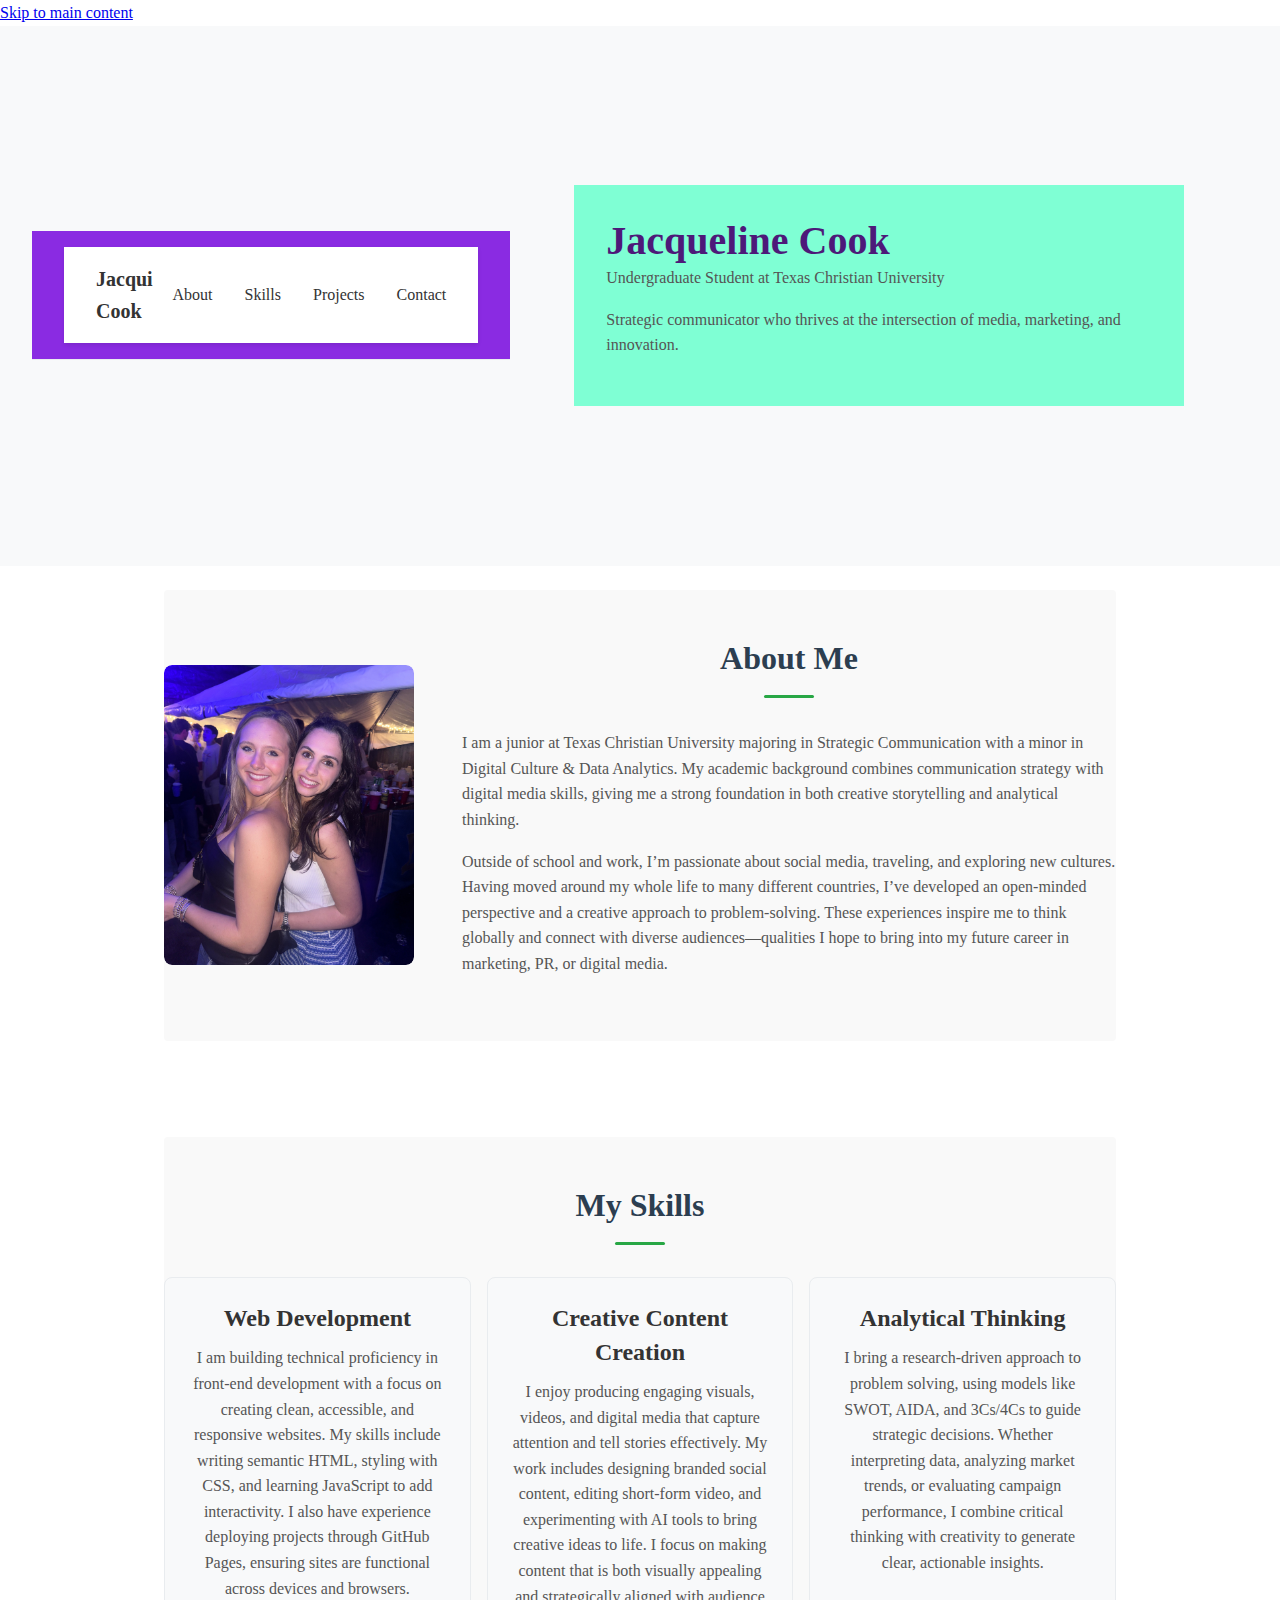
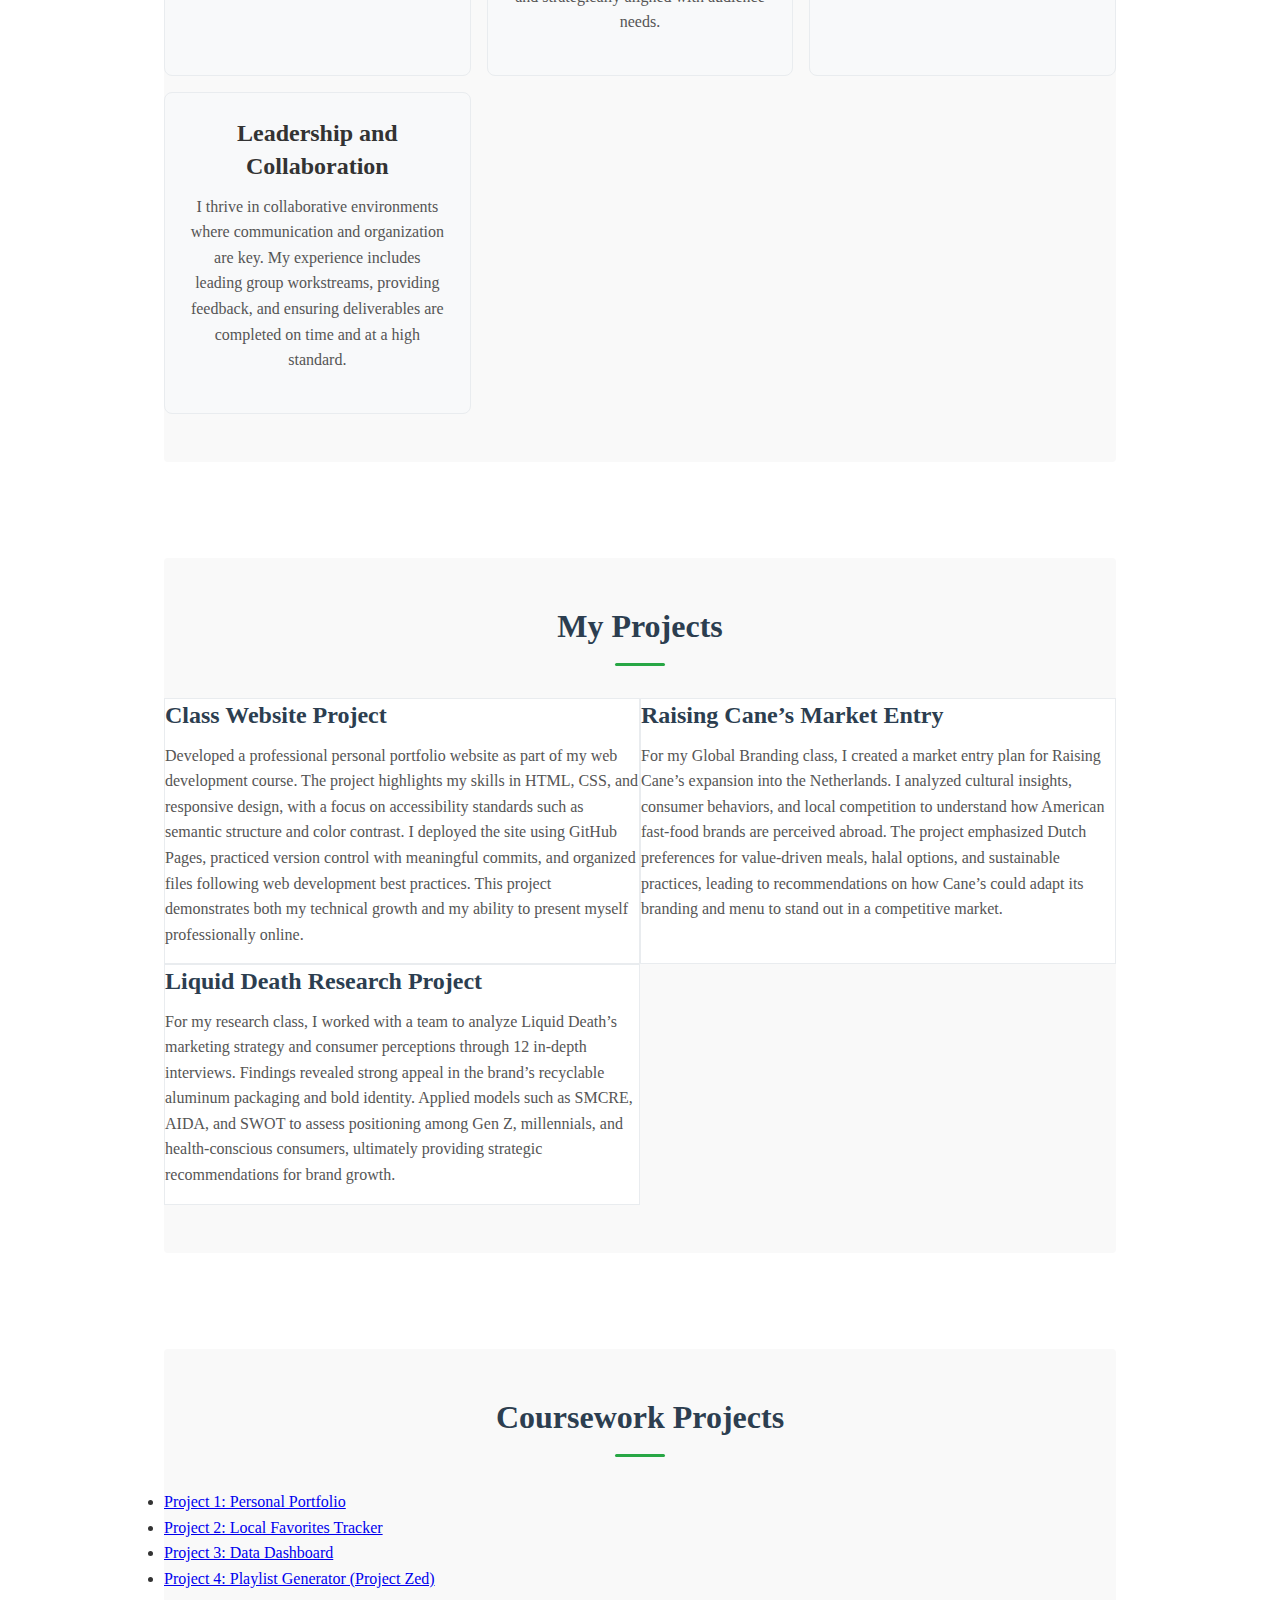
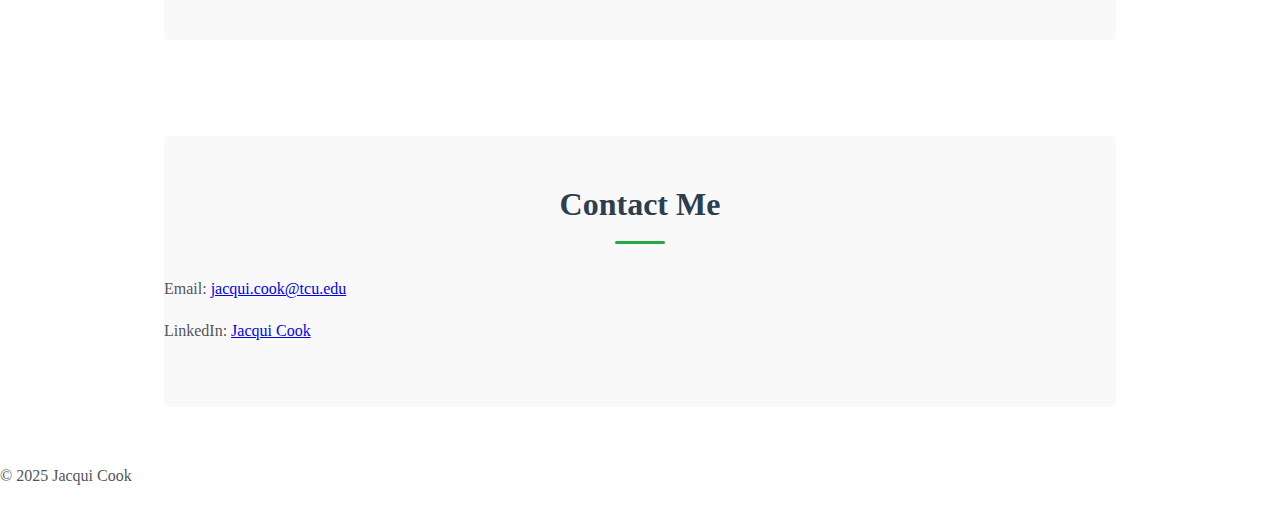
<file: index.html>
<!doctype html>
<html lang="en">
<head>
  <meta charset="utf-8" />
  <meta name="viewport" content="width=device-width, initial-scale=1" />
  <title>Jacqui Cook | Portfolio</title>
  <link rel="stylesheet" href="css/style.css" />
</head>
<body>
  <!-- Skip to content (optional; safe to keep even without CSS) -->
   <a class="skip-link" href="#main">Skip to main content</a>

 <!-- HEADER + NAV -->
  <header aria-label="Primary">
    <nav>
    <div class="nav-container">
      <a href="#" class="logo">Jacqui Cook</a>
       <div class="nav-links">
        <a href="#about">About</a>
        <a href="#skills">Skills</a>
        <a href="#projects">Projects</a>
        <a href="#contact">Contact</a>
      </div>
    </div>
  </nav>
  <header>

  <!-- Hero -->
   <div class="header_text">
    <h1>Jacqueline Cook</h1>
    <p>Undergraduate Student at Texas Christian University</p>
    <p>Strategic communicator who thrives at the intersection of media, marketing, and innovation.</p>
</div>
</header>

<div class="header_pic">
  <img src="images/cook_headshot1.jpg" alt="Jacqui Cook professional headshot">
 </div>
</header>

<!-- MAIN CONTENT -->
<main id="main">

  <!-- ABOUT -->
   <section class="about-section" id="about">
    <div class="about-image">
      <img src="images/IMG_8803.jpeg" alt="Jacqui Cook with friend at an event">
    </div>

    <div class="about-text">
      <h2>About Me</h2>
      <p>I am a junior at Texas Christian University majoring in Strategic Communication with a minor in Digital Culture &amp; Data Analytics. My academic background combines communication strategy with digital media skills, giving me a strong foundation in both creative storytelling and analytical thinking.</p>
      <p>Outside of school and work, I’m passionate about social media, traveling, and exploring new cultures. Having moved around my whole life to many different countries, I’ve developed an open-minded perspective and a creative approach to problem-solving. These experiences inspire me to think globally and connect with diverse audiences—qualities I hope to bring into my future career in marketing, PR, or digital media.</p>
    </div>
  </section>

  <!-- SKILLS -->
   <section class="skills-section" id="skills">
    <h2>My Skills</h2>

    <div class="skills-container">
      <article class="skill-card">
        <h3>Web Development</h3>
        <p>I am building technical proficiency in front-end development with a focus on creating clean, accessible, and responsive websites. My skills include writing semantic HTML, styling with CSS, and learning JavaScript to add interactivity. I also have experience deploying projects through GitHub Pages, ensuring sites are functional across devices and browsers.</p>
      </article>

      <article class="skill-card">
        <h3>Creative Content Creation</h3>
        <p>I enjoy producing engaging visuals, videos, and digital media that capture attention and tell stories effectively. My work includes designing branded social content, editing short-form video, and experimenting with AI tools to bring creative ideas to life. I focus on making content that is both visually appealing and strategically aligned with audience needs.</p>
      </article>

      <article class="skill-card">
        <h3>Analytical Thinking</h3>
        <p>I bring a research-driven approach to problem solving, using models like SWOT, AIDA, and 3Cs/4Cs to guide strategic decisions. Whether interpreting data, analyzing market trends, or evaluating campaign performance, I combine critical thinking with creativity to generate clear, actionable insights.</p>
      </article>

      <article class="skill-card">
        <h3>Leadership and Collaboration</h3>
        <p>I thrive in collaborative environments where communication and organization are key. My experience includes leading group workstreams, providing feedback, and ensuring deliverables are completed on time and at a high standard.</p>
      </article>
    </div>
  </section>

<!-- PROJECTS -->
 <section class="projects-section" id="projects">
  <h2>My Projects</h2>

  <div class="projects-container">
    <article class="project-card">
      <div class="project-content">
        <h3>Class Website Project</h3>
        <p>Developed a professional personal portfolio website as part of my web development course. The project highlights my skills in HTML, CSS, and responsive design, with a focus on accessibility standards such as semantic structure and color contrast. I deployed the site using GitHub Pages, practiced version control with meaningful commits, and organized files following web development best practices. This project demonstrates both my technical growth and my ability to present myself professionally online.</p>
      </div>
    </article>

    <article class="project-card">
      <div class="project-content">
        <h3>Raising Cane’s Market Entry</h3>
        <p>For my Global Branding class, I created a market entry plan for Raising Cane’s expansion into the Netherlands. I analyzed cultural insights, consumer behaviors, and local competition to understand how American fast-food brands are perceived abroad. The project emphasized Dutch preferences for value-driven meals, halal options, and sustainable practices, leading to recommendations on how Cane’s could adapt its branding and menu to stand out in a competitive market.</p>
      </div>
    </article>

    <article class="project-card">
      <div class="project-content">
        <h3>Liquid Death Research Project</h3>
        <p>For my research class, I worked with a team to analyze Liquid Death’s marketing strategy and consumer perceptions through 12 in-depth interviews. Findings revealed strong appeal in the brand’s recyclable aluminum packaging and bold identity. Applied models such as SMCRE, AIDA, and SWOT to assess positioning among Gen Z, millennials, and health-conscious consumers, ultimately providing strategic recommendations for brand growth.</p>
      </div>
    </article>
  </div>
</section>

<section id="coursework">
  <h2>Coursework Projects</h2>

  <ul class="project-links">
    <li><a href="projects/project1-original/" target="_blank">Project 1: Personal Portfolio</a></li>
    <li><a href="projects/project2-tracker/" target="_blank">Project 2: Local Favorites Tracker</a></li>
    <li><a href="projects/project3-dashboard/" target="_blank">Project 3: Data Dashboard</a></li>
    <li><a href="projects/project4-zed/" target="_blank">Project 4: Playlist Generator (Project Zed)</a></li>
  </ul>
</section>



<!-- CONTACT -->
 <section class="contact-section" id="contact">
  <div class="section-inner">
    <h2 class="section-title">Contact Me</h2>

    <p>Email:
      <a href="mailto:jacqui.cook@tcu.edu">jacqui.cook@tcu.edu</a>
    </p>

    <p>LinkedIn:
      <a href="https://www.linkedin.com/in/jacqui-cook-b47240218" target="_blank" rel="noopener">
        Jacqui Cook
      </a>
    </p>
  </div>
</section>

</main>

<footer>
  <p>© 2025 Jacqui Cook</p></footer>
</body>
</html>
























































































    </main>
</file>
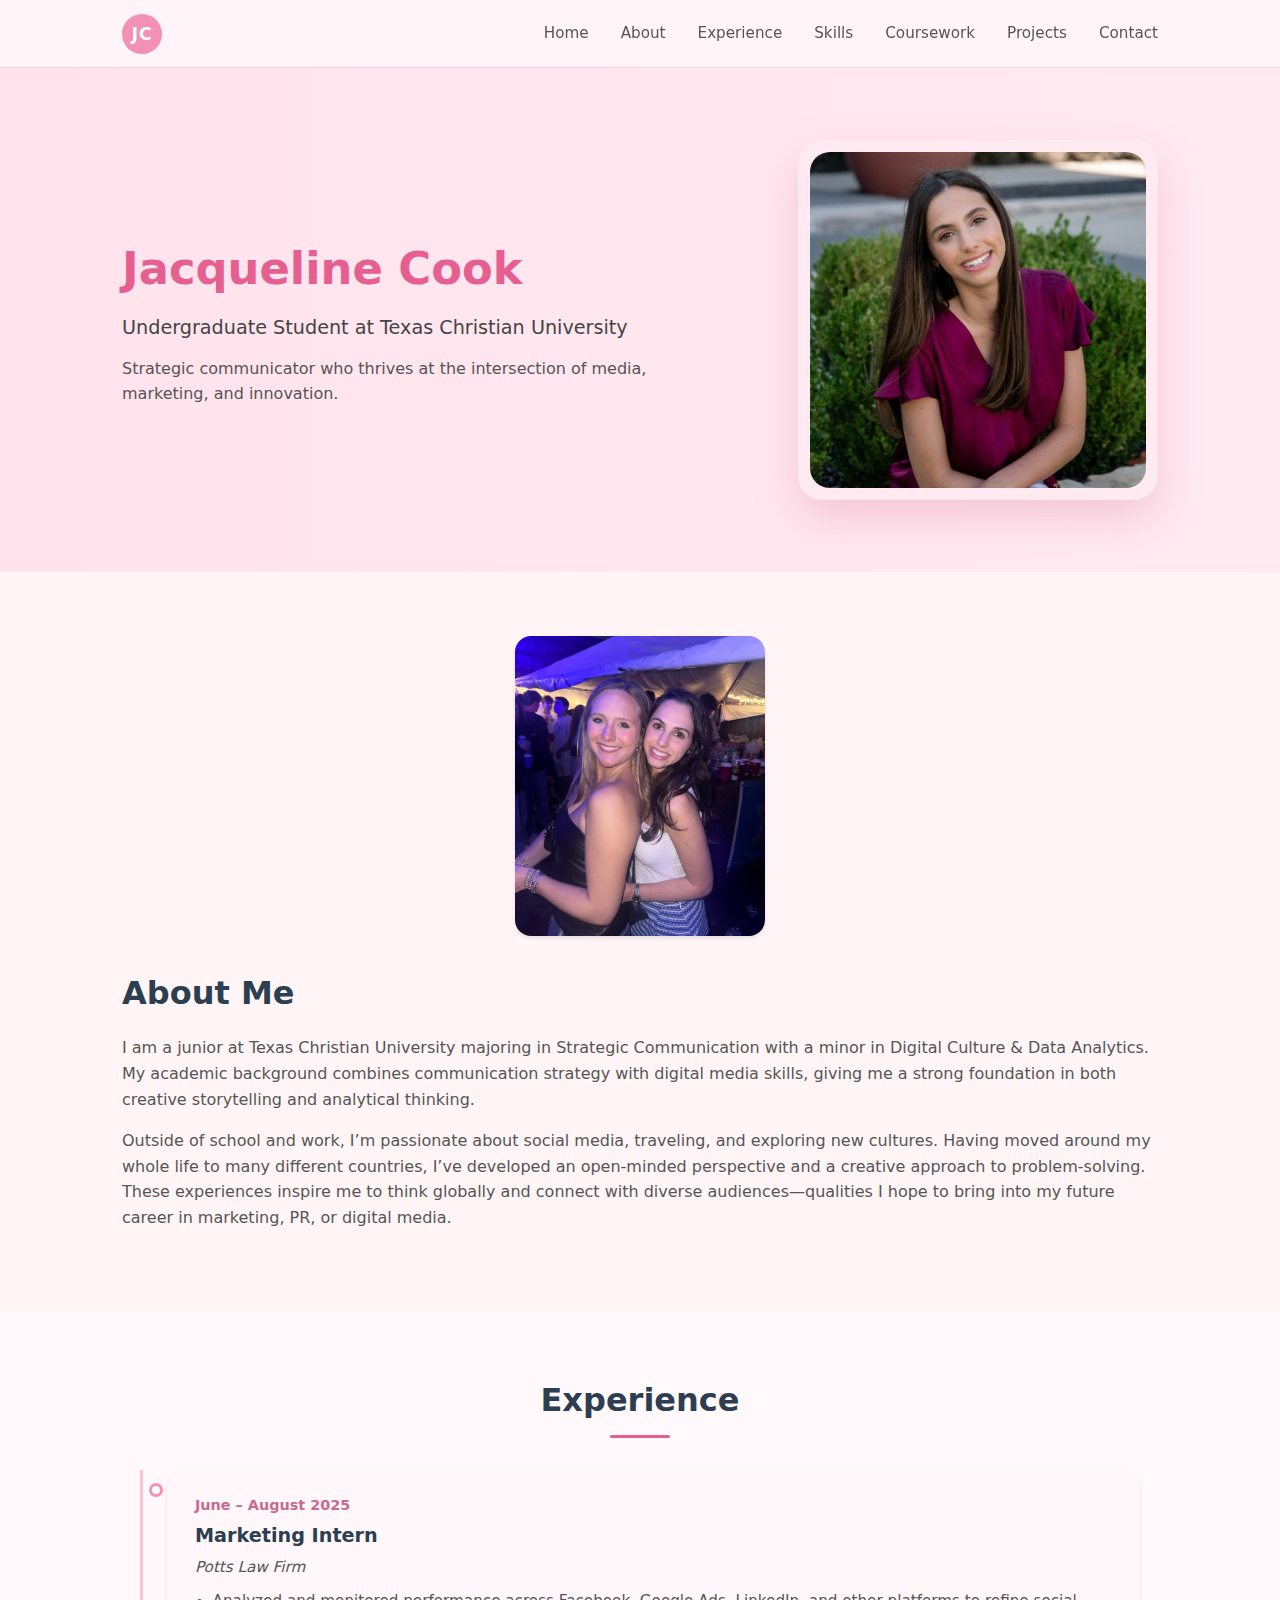
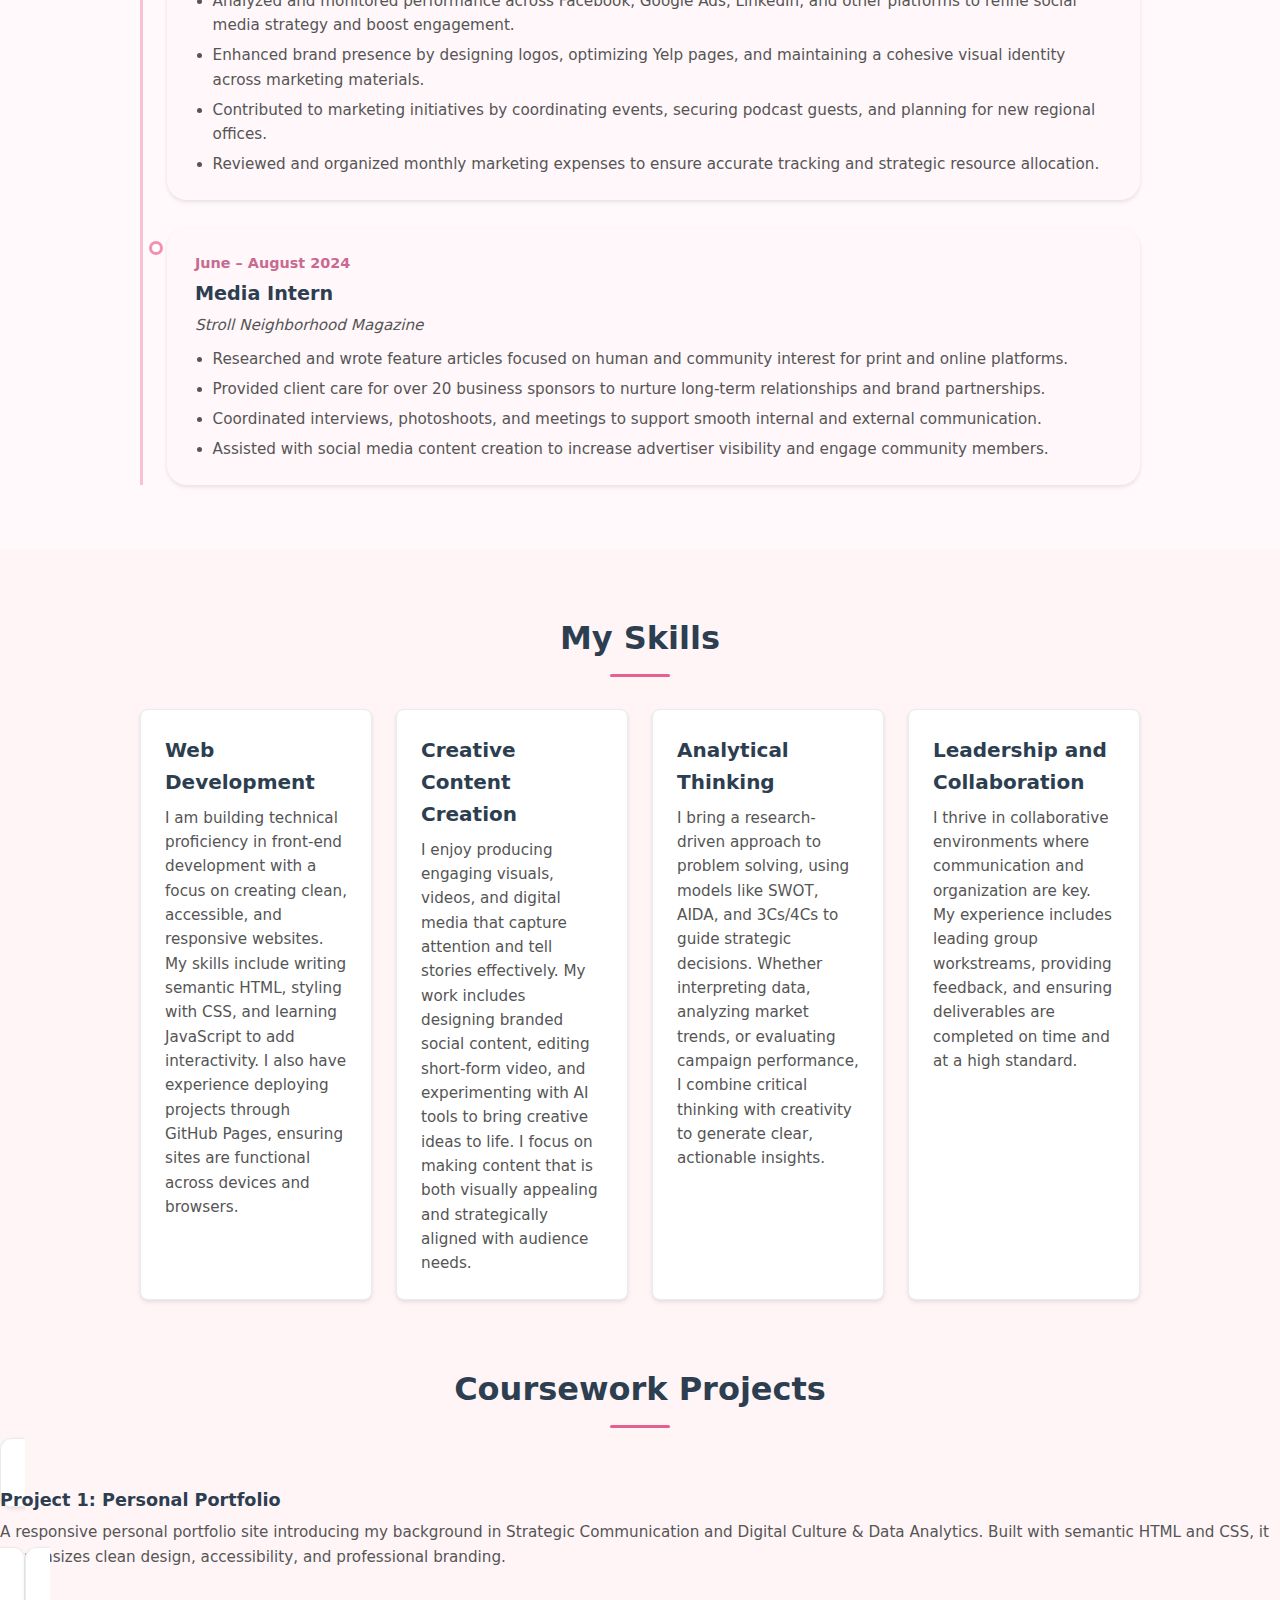
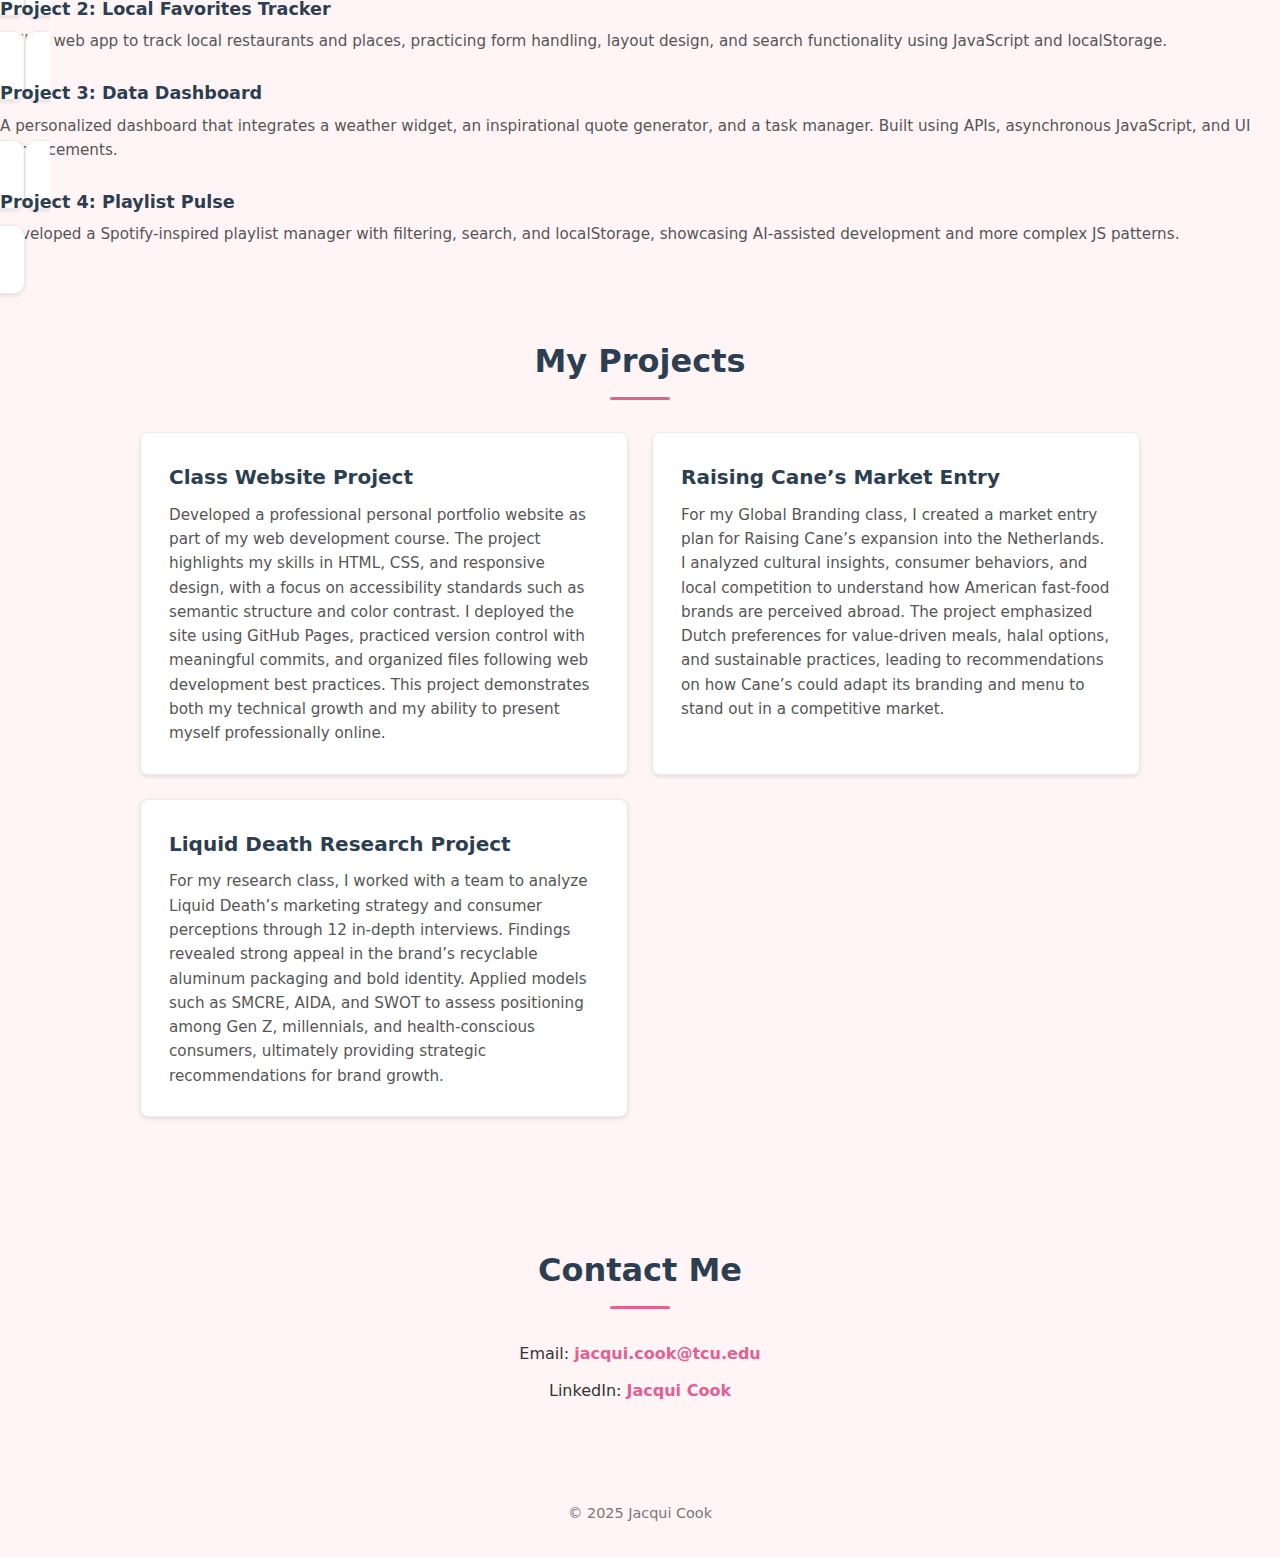
<file: projects/project1-original/index.html>
<!doctype html>
<html lang="en">
<head>
  <meta charset="utf-8" />
  <meta name="viewport" content="width=device-width, initial-scale=1" />
  <title>Jacqui Cook | Portfolio</title>
  <link rel="stylesheet" href="css/style.css" />
</head>
<body>
  <!-- Skip to content -->
  <a class="skip-link" href="#main">Skip to main content</a>

  <!-- HEADER + NAV -->
  <header class="site-header" aria-label="Primary">
    <div class="nav-container">
      <!-- initials logo -->
      <a href="#home" class="logo-mark">JC</a>

      <!-- nav links -->
     <nav class="main-nav" aria-label="Main navigation">
  <a href="#home">Home</a>
  <a href="#about">About</a>
  <a href="#experience">Experience</a>
  <a href="#skills">Skills</a>
  <a href="#coursework">Coursework</a>
  <a href="#projects">Projects</a>
  <a href="#contact">Contact</a>
</nav>

    </div>
  </header>

  <!-- MAIN CONTENT -->
  <main id="main">
    <!-- HERO -->
    <section id="home" class="hero">
      <div class="hero-inner">
        <!-- left: text -->
        <div class="hero-text">
          <h1 class="hero-name">Jacqueline Cook</h1>
          <p class="hero-subtitle">
            Undergraduate Student at Texas Christian University
          </p>
          <p class="hero-description">
            Strategic communicator who thrives at the intersection of media,
            marketing, and innovation.
          </p>
        </div>

        <!-- right: photo -->
        <div class="hero-photo-wrapper">
          <img
            src="images/cook_headshot1.jpg"
            alt="Jacqui Cook professional headshot"
            class="hero-photo"
          />
        </div>
      </div>
    </section>

    <!-- ABOUT -->
    <section class="about-section" id="about">
      <div class="about-image">
        <img src="images/IMG_8803.jpeg" alt="Jacqui Cook with friend at an event" />
      </div>

      <div class="about-text">
        <h2>About Me</h2>
        <p>
          I am a junior at Texas Christian University majoring in Strategic
          Communication with a minor in Digital Culture &amp; Data Analytics.
          My academic background combines communication strategy with digital
          media skills, giving me a strong foundation in both creative
          storytelling and analytical thinking.
        </p>
        <p>
          Outside of school and work, I’m passionate about social media,
          traveling, and exploring new cultures. Having moved around my whole
          life to many different countries, I’ve developed an open-minded
          perspective and a creative approach to problem-solving. These
          experiences inspire me to think globally and connect with diverse
          audiences—qualities I hope to bring into my future career in
          marketing, PR, or digital media.
        </p>
      </div>
    </section>


    <!-- EXPERIENCE -->
    <section class="section-box experience-section" id="experience">
      <div class="section-inner">
        <h2 class="section-title">Experience</h2>

        <div class="experience-timeline">
          <!-- Potts Law Firm -->
          <article class="experience-item">
            <div class="experience-dot" aria-hidden="true"></div>
            <div class="experience-card">
              <p class="experience-dates">June – August 2025</p>
              <h3 class="experience-role">Marketing Intern</h3>
              <p class="experience-org">Potts Law Firm</p>
              <ul class="experience-list">
                <li>Analyzed and monitored performance across Facebook, Google Ads, LinkedIn, and other platforms to refine social media strategy and boost engagement.</li>
                <li>Enhanced brand presence by designing logos, optimizing Yelp pages, and maintaining a cohesive visual identity across marketing materials.</li>
                <li>Contributed to marketing initiatives by coordinating events, securing podcast guests, and planning for new regional offices.</li>
                <li>Reviewed and organized monthly marketing expenses to ensure accurate tracking and strategic resource allocation.</li>
              </ul>
            </div>
          </article>

          <!-- Stroll Neighborhood Magazine -->
          <article class="experience-item">
            <div class="experience-dot" aria-hidden="true"></div>
            <div class="experience-card">
              <p class="experience-dates">June – August 2024</p>
              <h3 class="experience-role">Media Intern</h3>
              <p class="experience-org">Stroll Neighborhood Magazine</p>
              <ul class="experience-list">
                <li>Researched and wrote feature articles focused on human and community interest for print and online platforms.</li>
                <li>Provided client care for over 20 business sponsors to nurture long-term relationships and brand partnerships.</li>
                <li>Coordinated interviews, photoshoots, and meetings to support smooth internal and external communication.</li>
                <li>Assisted with social media content creation to increase advertiser visibility and engage community members.</li>
              </ul>
            </div>
          </article>
        </div>
      </div>
    </section>


    <!-- SKILLS -->
    <section class="section-box" id="skills">
      <div class="section-inner">
        <h2 class="section-title">My Skills</h2>

        <div class="skills-container">
          <article class="skill-card">
            <h3>Web Development</h3>
            <p>
              I am building technical proficiency in front-end development with
              a focus on creating clean, accessible, and responsive websites. My
              skills include writing semantic HTML, styling with CSS, and
              learning JavaScript to add interactivity. I also have experience
              deploying projects through GitHub Pages, ensuring sites are
              functional across devices and browsers.
            </p>
          </article>

          <article class="skill-card">
            <h3>Creative Content Creation</h3>
            <p>
              I enjoy producing engaging visuals, videos, and digital media that
              capture attention and tell stories effectively. My work includes
              designing branded social content, editing short-form video, and
              experimenting with AI tools to bring creative ideas to life. I
              focus on making content that is both visually appealing and
              strategically aligned with audience needs.
            </p>
          </article>

          <article class="skill-card">
            <h3>Analytical Thinking</h3>
            <p>
              I bring a research-driven approach to problem solving, using
              models like SWOT, AIDA, and 3Cs/4Cs to guide strategic decisions.
              Whether interpreting data, analyzing market trends, or evaluating
              campaign performance, I combine critical thinking with creativity
              to generate clear, actionable insights.
            </p>
          </article>

          <article class="skill-card">
            <h3>Leadership and Collaboration</h3>
            <p>
              I thrive in collaborative environments where communication and
              organization are key. My experience includes leading group
              workstreams, providing feedback, and ensuring deliverables are
              completed on time and at a high standard.
            </p>
          </article>
        </div>
      </div>
    </section>

<section id="coursework">
  <h2 class="section-title">Coursework Projects</h2>

  <div class="coursework-grid">

    <!-- Project 1 -->
    <a class="coursework-card" 
       href="https://jacquicook.github.io/writ40363-portfolio/projects/project1-original/" 
       target="_blank">
      <h3>Project 1: Personal Portfolio</h3>
      <p>A responsive personal portfolio site introducing my background in Strategic Communication and Digital Culture & Data Analytics. Built with semantic HTML and CSS, it emphasizes clean design, accessibility, and professional branding.</p>
    </a>

    <!-- Project 2 -->
    <a class="coursework-card" 
       href="https://jacquicook.github.io/writ40363-portfolio/projects/project2-tracker/" 
       target="_blank">
      <h3>Project 2: Local Favorites Tracker</h3>
      <p>Built a web app to track local restaurants and places, practicing form handling, layout design, and search functionality using JavaScript and localStorage.</p>
    </a>

    <!-- Project 3 -->
    <a class="coursework-card" 
       href="https://jacquicook.github.io/writ40363-portfolio/projects/project3-dashboard/" 
       target="_blank">
      <h3>Project 3: Data Dashboard</h3>
      <p>A personalized dashboard that integrates a weather widget, an inspirational quote generator, and a task manager. Built using APIs, asynchronous JavaScript, and UI enhancements.</p>
    </a>

    <!-- Project 4 -->
    <a class="coursework-card" 
       href="https://jacquicook.github.io/writ40363-portfolio/projects/project4-zed/" 
       target="_blank">
      <h3>Project 4: Playlist Pulse</h3>
      <p>Developed a Spotify-inspired playlist manager with filtering, search, and localStorage, showcasing AI-assisted development and more complex JS patterns.</p>
    </a>

  </div>
</section>


        


    <!-- PROJECTS -->
    <section class="section-box" id="projects">
      <div class="section-inner">
        <h2 class="section-title">My Projects</h2>

        <div class="projects-container">
          <article class="project-card">
            <div class="project-content">
              <h3>Class Website Project</h3>
              <p>
                Developed a professional personal portfolio website as part of
                my web development course. The project highlights my skills in
                HTML, CSS, and responsive design, with a focus on accessibility
                standards such as semantic structure and color contrast. I
                deployed the site using GitHub Pages, practiced version control
                with meaningful commits, and organized files following web
                development best practices. This project demonstrates both my
                technical growth and my ability to present myself professionally
                online.
              </p>
            </div>
          </article>

          <article class="project-card">
            <div class="project-content">
              <h3>Raising Cane’s Market Entry</h3>
              <p>
                For my Global Branding class, I created a market entry plan for
                Raising Cane’s expansion into the Netherlands. I analyzed
                cultural insights, consumer behaviors, and local competition to
                understand how American fast-food brands are perceived abroad.
                The project emphasized Dutch preferences for value-driven meals,
                halal options, and sustainable practices, leading to
                recommendations on how Cane’s could adapt its branding and menu
                to stand out in a competitive market.
              </p>
            </div>
          </article>

          <article class="project-card">
            <div class="project-content">
              <h3>Liquid Death Research Project</h3>
              <p>
                For my research class, I worked with a team to analyze Liquid
                Death’s marketing strategy and consumer perceptions through 12
                in-depth interviews. Findings revealed strong appeal in the
                brand’s recyclable aluminum packaging and bold identity. Applied
                models such as SMCRE, AIDA, and SWOT to assess positioning among
                Gen Z, millennials, and health-conscious consumers, ultimately
                providing strategic recommendations for brand growth.
              </p>
            </div>
          </article>
        </div>
      </div>
    </section>

    <!-- CONTACT -->
    <section class="section-box" id="contact">
      <div class="section-inner contact-inner">
        <h2 class="section-title">Contact Me</h2>

        <p>Email:
          <a href="mailto:jacqui.cook@tcu.edu">jacqui.cook@tcu.edu</a>
        </p>

        <p>LinkedIn:
          <a href="https://www.linkedin.com/in/jacqui-cook-b47240218"
             target="_blank" rel="noopener">
            Jacqui Cook
          </a>
        </p>
      </div>
    </section>
  </main>

  <footer class="site-footer">
    <p>© 2025 Jacqui Cook</p>
  </footer>
</body>
</html>



























































































    </main>
</file>
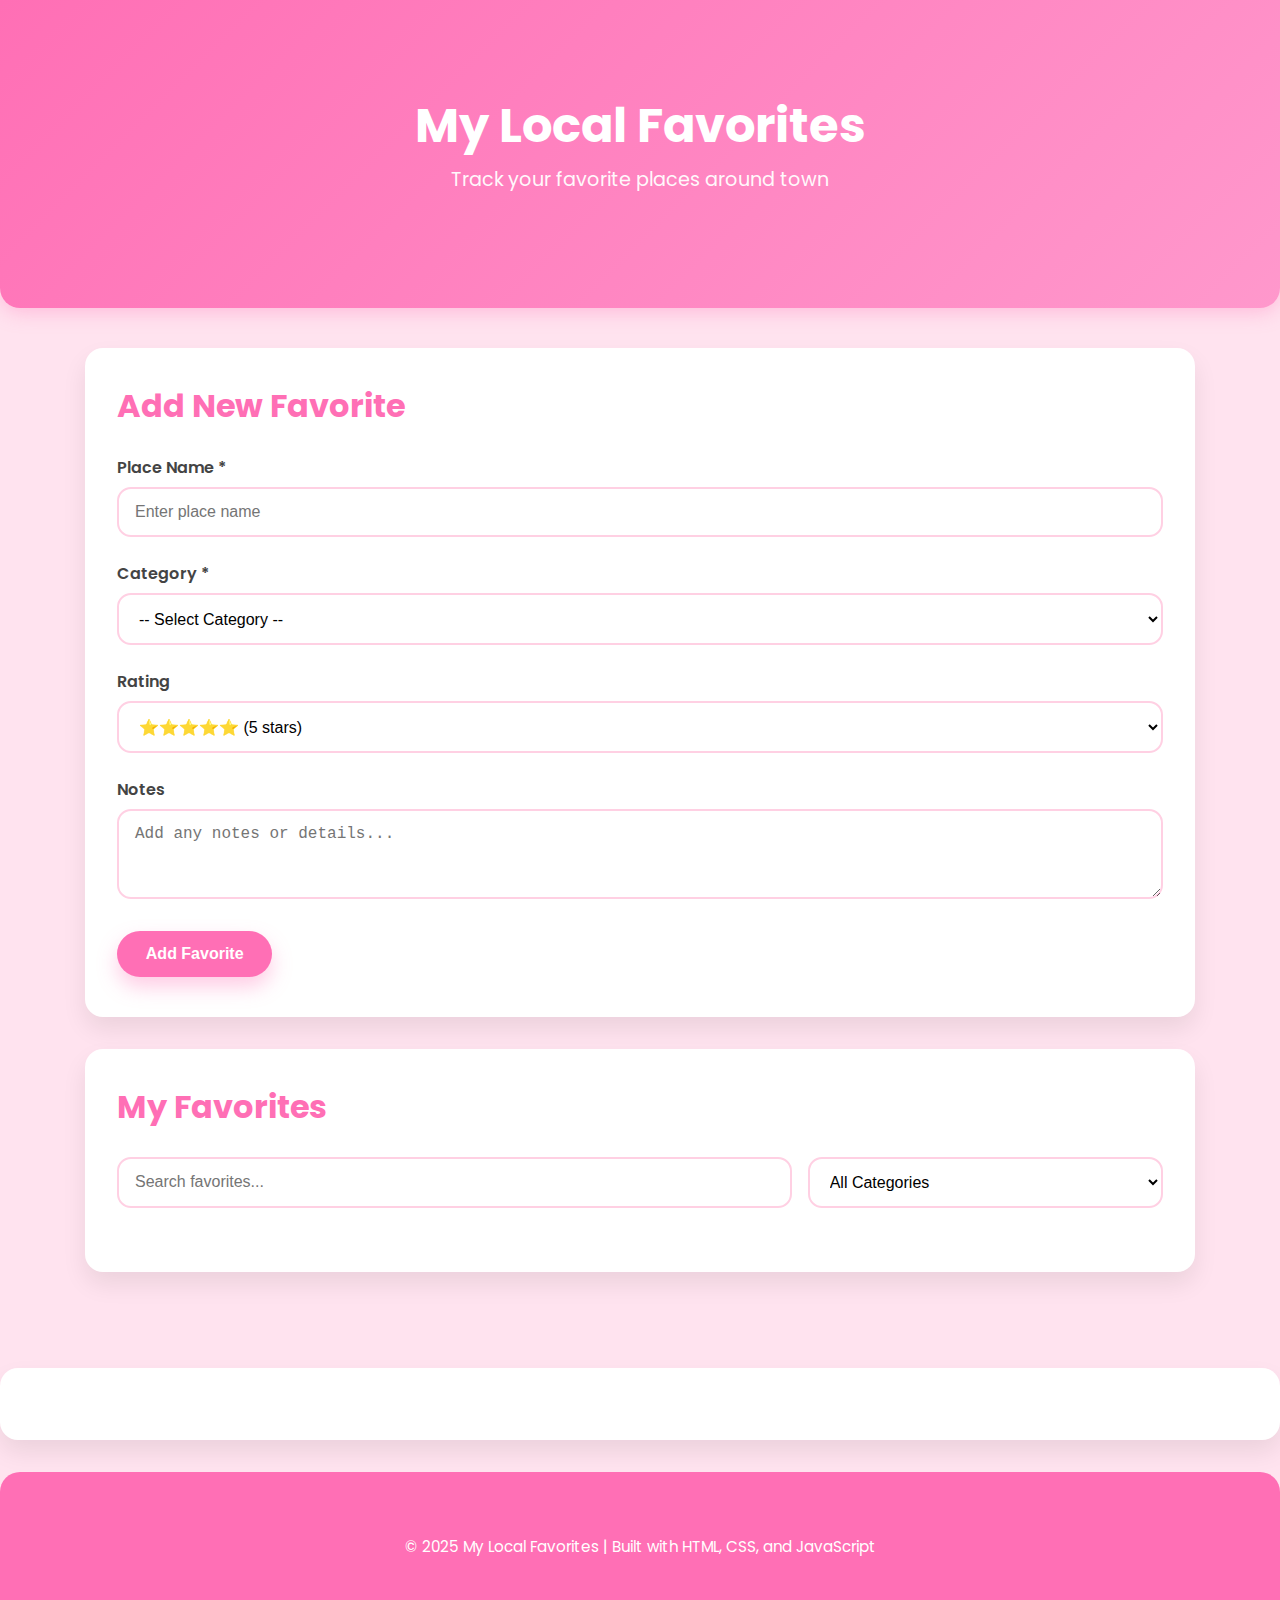
<file: projects/project2-tracker/index.html>
<!DOCTYPE html>
<html lang="en">
<head>
    <meta charset="UTF-8">
    <meta name="viewport" content="width=device-width, initial-scale=1.0">
    <meta name="description" content="Track and manage your favorite local places">
    <title>My Local Favorites Tracker</title>
    <link rel="stylesheet" href="css/styles.css">
</head>
<body>
    <!-- Content will go here -->

<!-- Header Section -->
<header>
    <div class="container">
        <h1>My Local Favorites</h1>
        <p class="subtitle">Track your favorite places around town</p>
    </div>
</header>

<!-- Main Content -->
<main class="container">
    <!-- All sections will go inside main -->
<!-- Add Favorite Form Section -->
<section class="add-section">
    <h2>Add New Favorite</h2>
    <form id="add-favorite-form">

        <!-- Name Input -->
        <div class="form-group">
            <label for="name">Place Name *</label>
            <input
                type="text"
                id="name"
                name="name"
                required
                placeholder="Enter place name"
                aria-required="true">
        </div>

        <!-- Category Dropdown -->
        <div class="form-group">
            <label for="category">Category *</label>
            <select id="category" name="category" required aria-required="true">
                <option value="">-- Select Category --</option>
                <option value="coffee">Coffee Shop</option>
                <option value="restaurants">Restaurant</option>
                <option value="parks">Park</option>
                <option value="entertainment">Entertainment</option>
                <option value="study-spots">Study Spot</option>
                <option value="fitness">Fitness</option>
                <option value="other">Other</option>
            </select>
        </div>

        <!-- Rating Dropdown -->
        <div class="form-group">
            <label for="rating">Rating</label>
            <select id="rating" name="rating">
                <option value="5">⭐⭐⭐⭐⭐ (5 stars)</option>
                <option value="4">⭐⭐⭐⭐ (4 stars)</option>
                <option value="3">⭐⭐⭐ (3 stars)</option>
                <option value="2">⭐⭐ (2 stars)</option>
                <option value="1">⭐ (1 star)</option>
            </select>
        </div>

        <!-- Notes Textarea -->
        <div class="form-group">
            <label for="notes">Notes</label>
            <textarea
                id="notes"
                name="notes"
                rows="3"
                placeholder="Add any notes or details..."></textarea>
        </div>

        <!-- Submit Button -->
        <button type="submit" class="btn btn-primary">Add Favorite</button>

    </form>



</section>
<!-- Search/Filter Section -->
<section class="search-section">
    <h2>My Favorites</h2>
    <div class="search-controls">
        <input
            type="text"
            id="search-input"
            placeholder="Search favorites..."
            aria-label="Search favorites">
        <select id="category-filter" aria-label="Filter by category">
            <option value="all">All Categories</option>
            <option value="coffee">Coffee Shop</option>
            <option value="restaurants">Restaurant</option>
            <option value="parks">Park</option>
            <option value="entertainment">Entertainment</option>
            <option value="study-spots">Study Spot</option>
            <option value="fitness">Fitness</option>
            <option value="other">Other</option>
        </select>
    </div>
</section>
</main>


<!-- Favorites Display Section -->
<section class="favorites-section">
    <div id="favorites-list" class="favorites-grid">
        <!-- JavaScript will add favorite cards here -->

    </div>
</section>

<!-- Footer -->
<footer>
    <div class="container">
        <p>&copy; 2025 My Local Favorites | Built with HTML, CSS, and JavaScript</p>
    </div>
</footer>


    <!-- JavaScript at end of body -->
    <script src="js/app.js"></script>
</body>
</html>
</file>
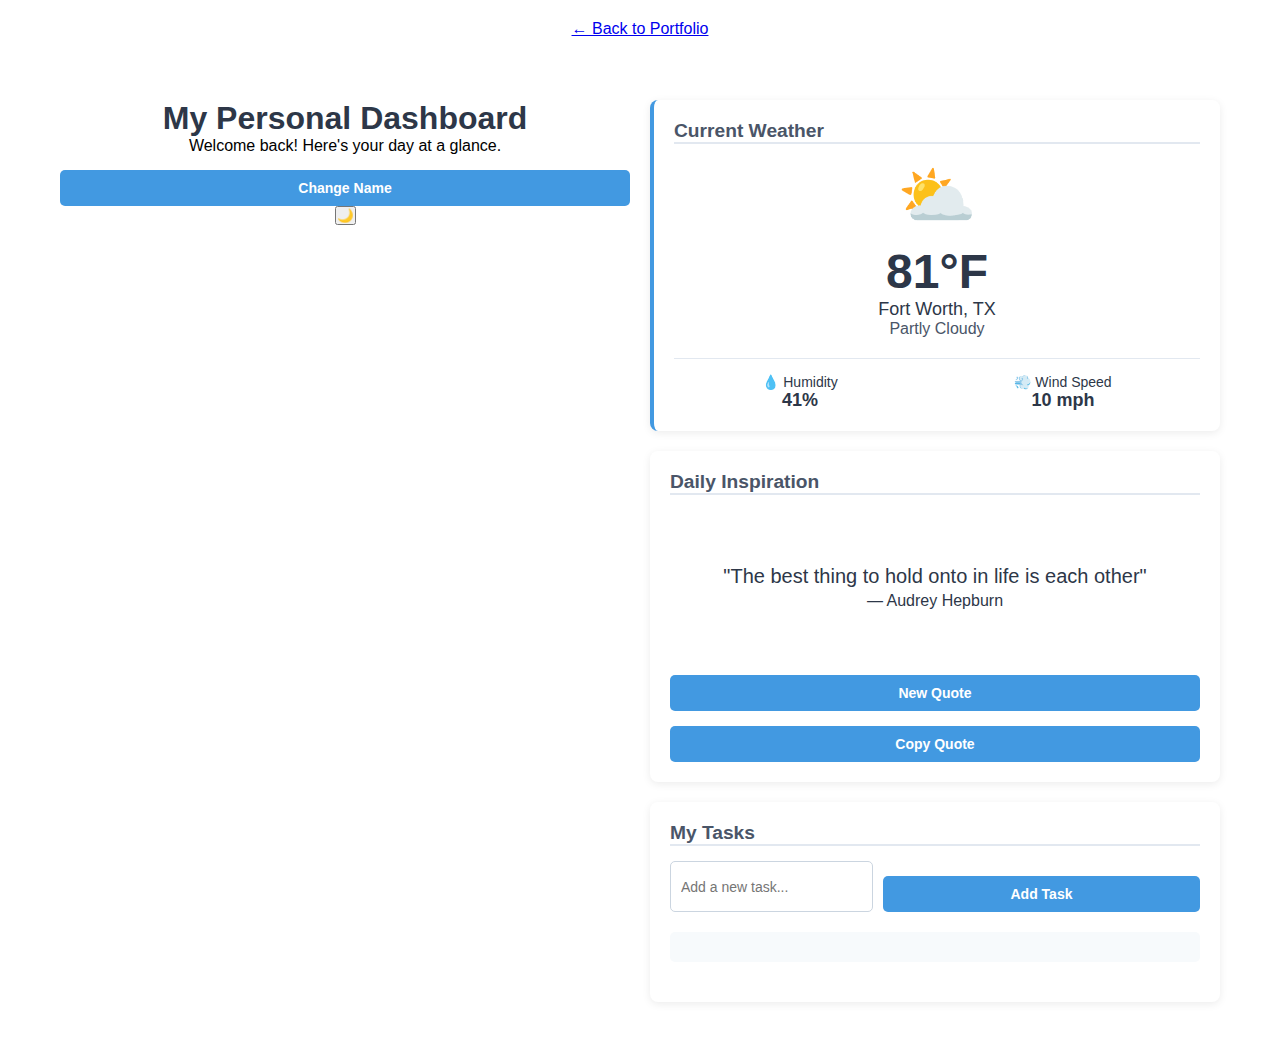
<file: projects/project3-dashboard/index.html>
<!DOCTYPE html>
<html lang="en">
<head>
    <meta charset="UTF-8">
    <meta name="viewport" content="width=device-width, initial-scale=1.0">
    <title>My Personal Dashboard</title>
    <link rel="stylesheet" href="css/styles.css">
</head>
<body>

    <header class="project-header">
  <a href="https://jacquicook.github.io/writ40363-portfolio/" class="back-home">← Back to Portfolio</a>
</header>

    <div class="dashboard">
        <header class="dashboard-header">
            <div class="header-content">
                <div>
                    <h1 id="dashboard-title">My Personal Dashboard</h1>
                    <p id="dashboard-subtitle" class="dashboard-subtitle">
                        Welcome back! Here's your day at a glance.
                    </p>
                    <button id="change-name-btn" class="btn-primary">Change Name</button>
                </div>
                <button id="theme-toggle" class="theme-toggle" aria-label="Toggle dark mode">
                    <span class="theme-icon">🌙</span>
                </button>
            </div>
        </header>

        <main class="widgets-container">
            
            <!-- Weather Widget -->
            <section class="widget weather-widget">
                <h2>Current Weather</h2>
                <div id="weather-display">
                    Loading weather data...
                </div>
            </section>

            <!-- Quotes Widget (cleaned + correct) -->
            <section class="widget quotes-widget">
                <h2>Daily Inspiration</h2>
                <div id="quotes-display">
                    <!-- Quote will appear here -->
                </div>
                <button id="new-quote-btn" class="btn-primary">New Quote</button>
                <button id="copy-quote-btn" class="btn-primary">Copy Quote</button>
            </section>

            <!-- Tasks Widget -->
            <div class="widget tasks-widget">
                <h2>My Tasks</h2>

                <!-- Add Task Form -->
                <form id="task-form" class="task-form">
                    <input
                        type="text"
                        id="task-input"
                        placeholder="Add a new task..."
                        required
                    />
                    <button type="submit" class="btn-primary">Add Task</button>
                </form>

                <!-- Task Statistics -->
                <div id="task-stats" class="task-stats">
                    <!-- Stats will appear here -->
                </div>

                <!-- Tasks List -->
                <div id="tasks-list" class="tasks-list">
                    <!-- Tasks will appear here -->
                </div>
            </div>

        </main>
    </div>

    <script src="js/app.js"></script>
</body>
</html>
</file>
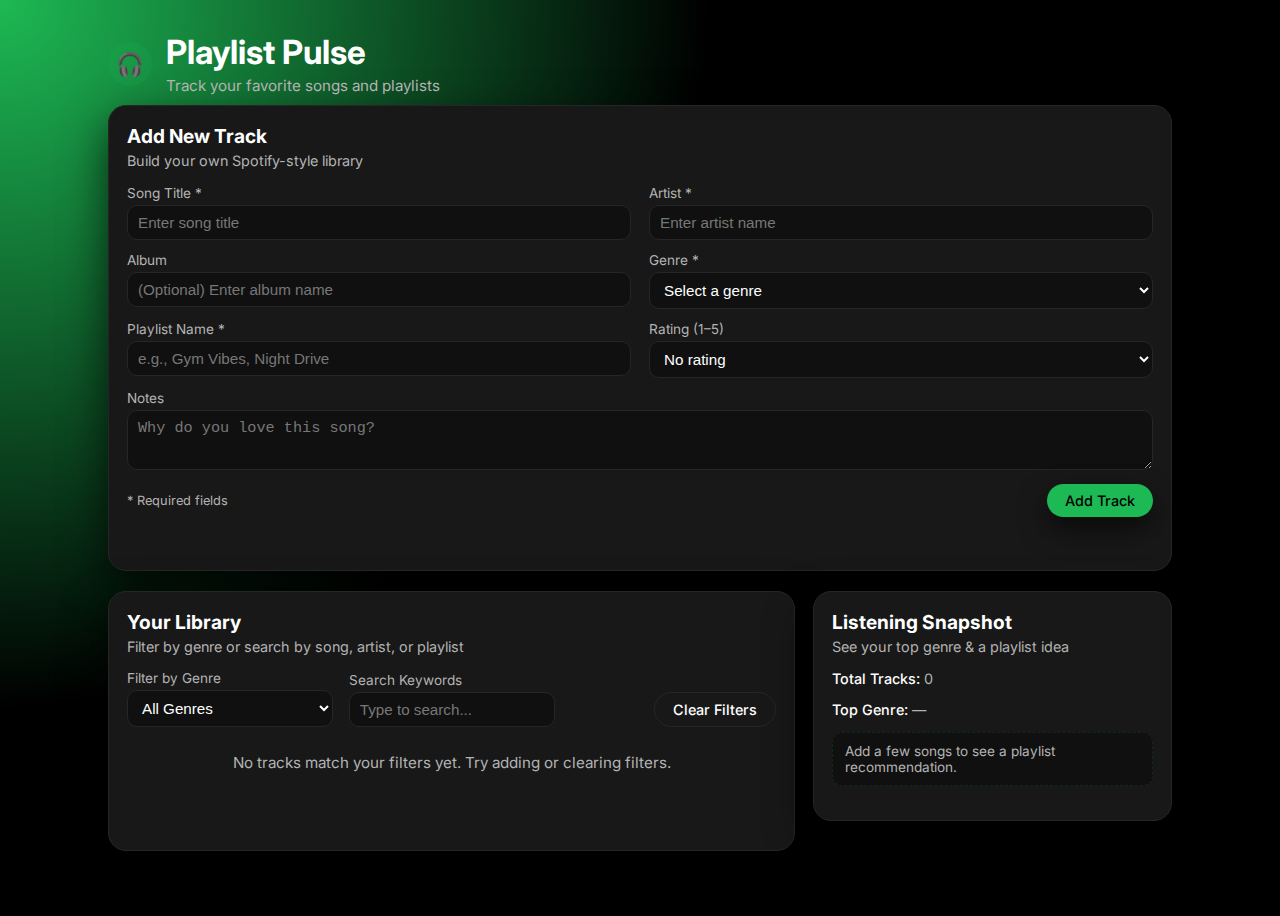
<file: projects/project4-zed/index.html>
<!DOCTYPE html>
<html lang="en">
<head>
  <meta charset="UTF-8" />
  <meta name="viewport" content="width=device-width, initial-scale=1.0" />
  <title>Playlist Pulse | Music Playlist Manager</title>

  <!-- Google Font -->
  <link rel="preconnect" href="https://fonts.googleapis.com">
  <link rel="preconnect" href="https://fonts.gstatic.com" crossorigin>
  <link href="https://fonts.googleapis.com/css2?family=Inter:wght@300;400;500;600;700&display=swap" rel="stylesheet">

  <!-- Your CSS -->
  <link rel="stylesheet" href="css/styles.css" />
</head>
<body>
 


  <header class="app-header">
    <div class="app-title-wrapper">
      <div class="logo-circle" aria-hidden="true">
        🎧
      </div>
      <div>
        <h1>Playlist Pulse</h1>
        <p class="subtitle">Track your favorite songs and playlists</p>
      </div>
    </div>
  </header>

  <main class="app-main">
    <!-- ADD SONG SECTION -->
    <section class="card add-section" aria-labelledby="add-song-heading">
      <div class="card-header">
        <h2 id="add-song-heading">Add New Track</h2>
        <p class="card-subtitle">Build your own Spotify-style library</p>
      </div>

      <form id="song-form" novalidate>
        <div class="form-grid">
          <div class="form-group">
            <label for="title">Song Title *</label>
            <input
              type="text"
              id="title"
              name="title"
              required
              placeholder="Enter song title"
            />
          </div>

          <div class="form-group">
            <label for="artist">Artist *</label>
            <input
              type="text"
              id="artist"
              name="artist"
              required
              placeholder="Enter artist name"
            />
          </div>

          <div class="form-group">
            <label for="album">Album</label>
            <input
              type="text"
              id="album"
              name="album"
              placeholder="(Optional) Enter album name"
            />
          </div>

          <div class="form-group">
            <label for="genre">Genre *</label>
            <select id="genre" name="genre" required>
              <option value="">Select a genre</option>
              <option value="2000s">2000s</option>
              <option value="Rock">Rock</option>
              <option value="Rap">Rap</option>
              <option value="Sad">Sad</option>
              <option value="Oldies">Oldies</option>
            </select>
          </div>

          <div class="form-group">
            <label for="playlist">Playlist Name *</label>
            <input
              type="text"
              id="playlist"
              name="playlist"
              required
              placeholder="e.g., Gym Vibes, Night Drive"
            />
          </div>

          <div class="form-group">
            <label for="rating">Rating (1–5)</label>
            <select id="rating" name="rating">
              <option value="">No rating</option>
              <option value="1">★☆☆☆☆</option>
              <option value="2">★★☆☆☆</option>
              <option value="3">★★★☆☆</option>
              <option value="4">★★★★☆</option>
              <option value="5">★★★★★</option>
            </select>
          </div>

          <div class="form-group form-group-full">
            <label for="notes">Notes</label>
            <textarea
              id="notes"
              name="notes"
              rows="2"
              placeholder="Why do you love this song?"
            ></textarea>
          </div>
        </div>

        <div class="form-footer">
          <p class="required-hint">* Required fields</p>
          <button type="submit" class="btn-primary">Add Track</button>
        </div>

        <p id="form-error" class="form-error" aria-live="polite"></p>
      </form>
    </section>

    <!-- LIBRARY + FILTERS -->
    <section class="library-layout">
      <!-- Left: your tracks + filters -->
      <div class="card filters-card" aria-labelledby="your-library-heading">
        <div class="card-header">
          <h2 id="your-library-heading">Your Library</h2>
          <p class="card-subtitle">
            Filter by genre or search by song, artist, or playlist
          </p>
        </div>

        <div class="filters-grid">
          <div class="form-group">
            <label for="filter-genre">Filter by Genre</label>
            <select id="filter-genre">
              <option value="all">All Genres</option>
              <option value="2000s">2000s</option>
              <option value="Rock">Rock</option>
              <option value="Rap">Rap</option>
              <option value="Sad">Sad</option>
              <option value="Oldies">Oldies</option>
            </select>
          </div>

          <div class="form-group">
            <label for="search">Search Keywords</label>
            <input
              type="search"
              id="search"
              placeholder="Type to search..."
            />
          </div>

          <div class="filters-actions">
            <button id="clear-filters" class="btn-secondary" type="button">
              Clear Filters
            </button>
          </div>
        </div>

        <div id="songs-list" class="songs-list" aria-live="polite">
          <p class="empty-state">
            No tracks yet. Add your first song above!
          </p>
        </div>
      </div>

      <!-- Right: simple stats / recommendations -->
      <aside class="card stats-card" aria-labelledby="stats-heading">
        <div class="card-header">
          <h2 id="stats-heading">Listening Snapshot</h2>
          <p class="card-subtitle">See your top genre & a playlist idea</p>
        </div>

        <div class="stats-content">
          <p>
            <span class="stat-label">Total Tracks:</span>
            <span id="stat-total">0</span>
          </p>
          <p>
            <span class="stat-label">Top Genre:</span>
            <span id="stat-top-genre">—</span>
          </p>
          <p class="recommendation-text" id="stat-recommendation">
            Add a few songs to see a playlist recommendation.
          </p>
        </div>
      </aside>
    </section>
  </main>

  <!-- Your JS -->
  <script src="js/app.js" defer></script>
</body>
</html>
</file>
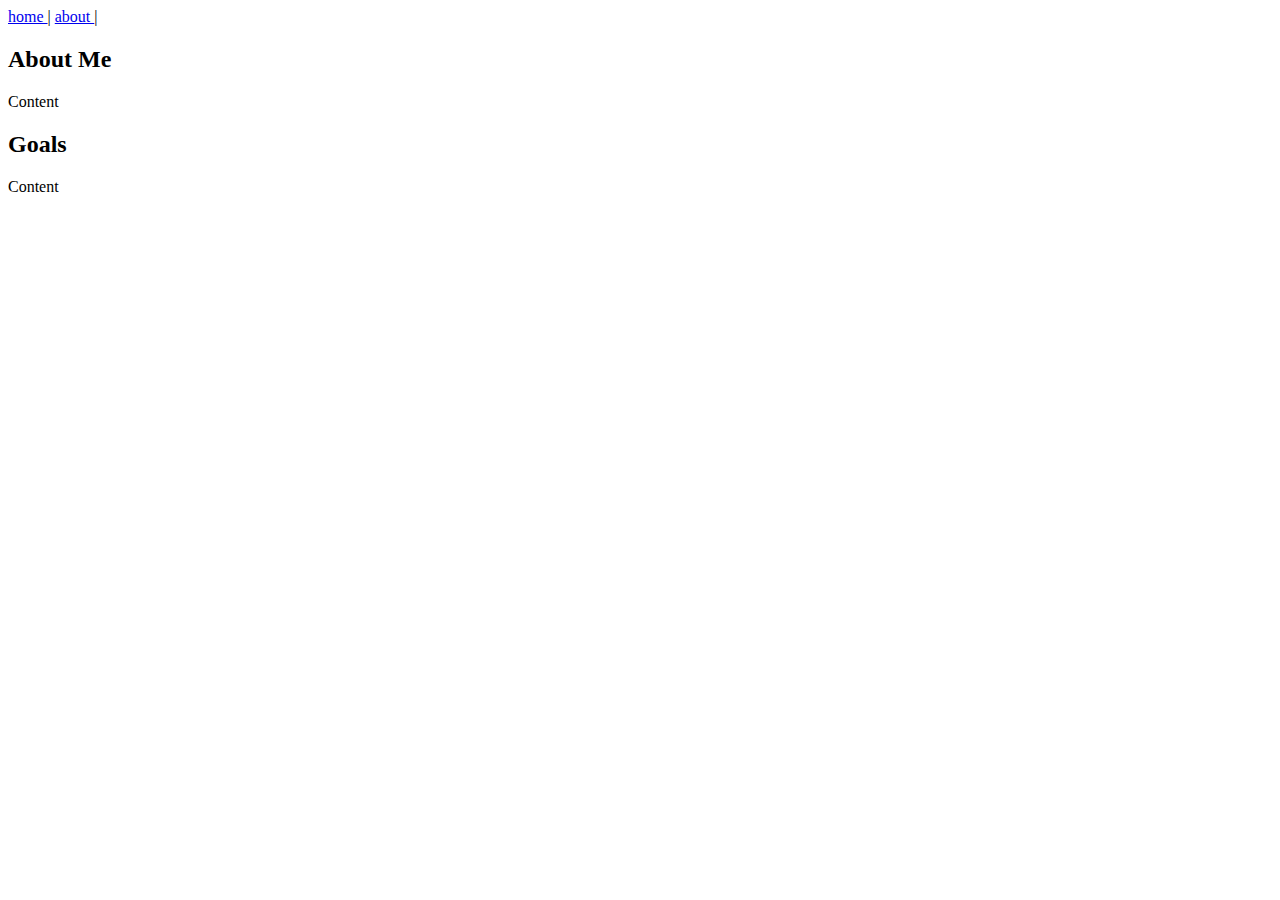
<file: about.html>
<!DOCTYPE html>
<html lang="en">
<head>
    <meta charset="UTF-8">
    <meta name="viewport" content="width=device-width, initial-scale=1.0">
    <title>Document</title>
</head>
<body>
    


    <nav>
        <a href="index.html"> home </a>|
         <a href="about.html"> about </a>|
        
        </nav>
<h2> About Me</h2>

    <p> Content</p>


    <h2> Goals</h2>

    <p> Content</p>


    
</body>
</html>
</file>
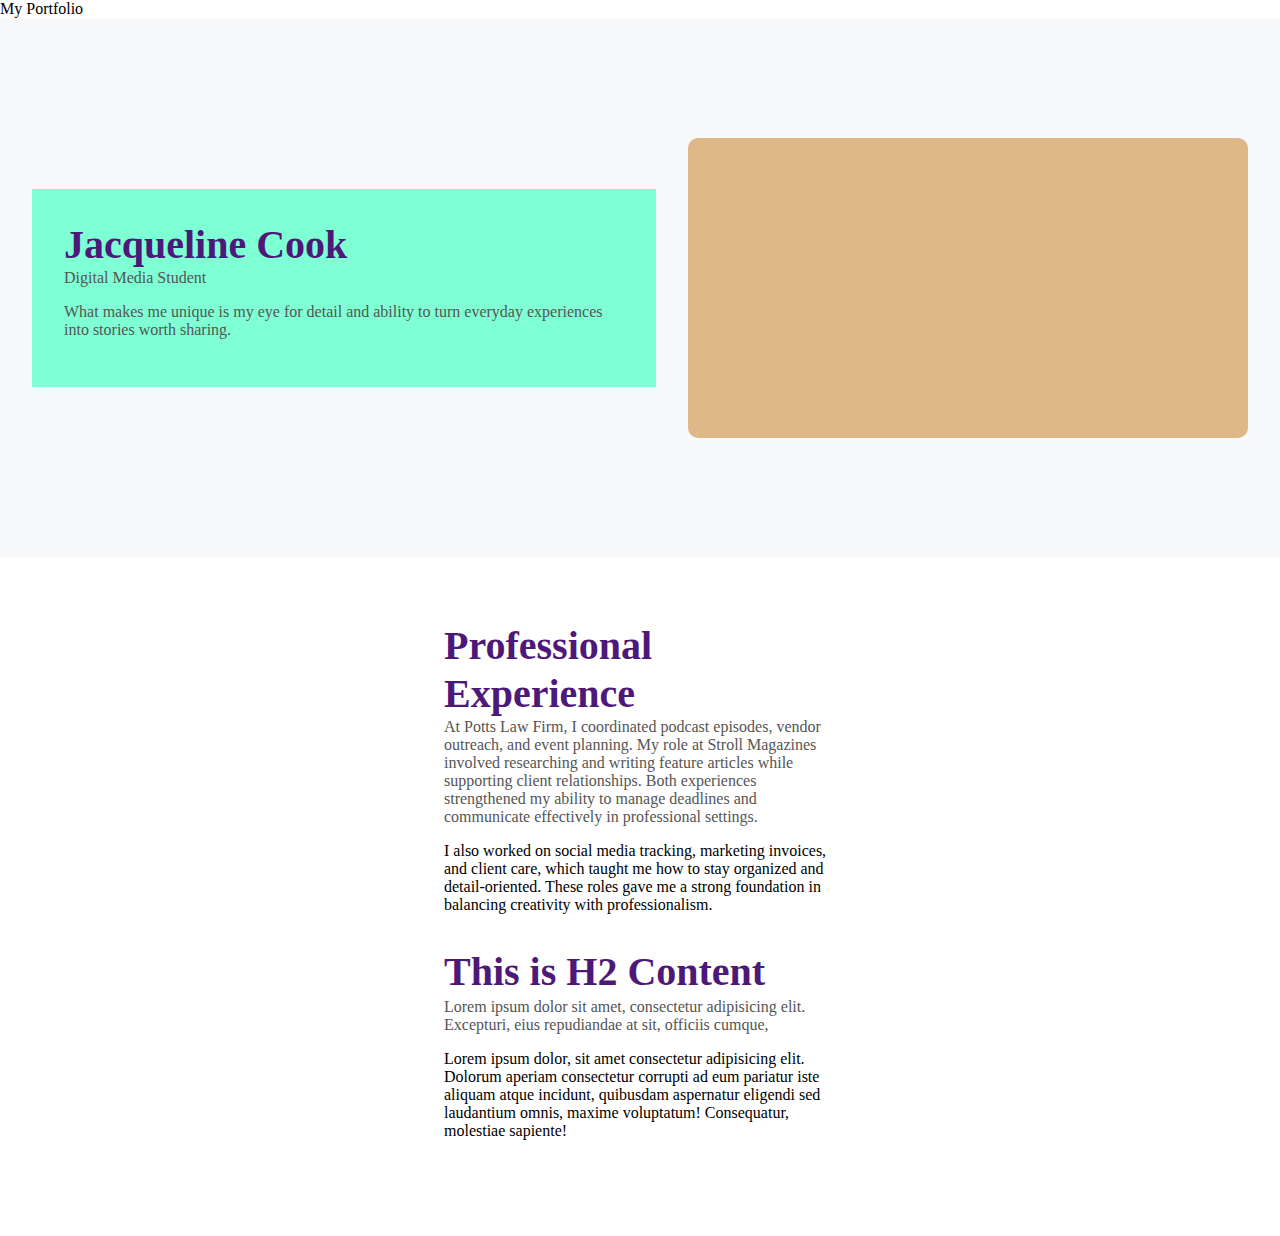
<file: sandbox/practice.html>
<!DOCTYPE html>
<html lang="en">
<head>
    <meta charset="UTF-8">
    <meta name="viewport" content="width=device-width, initial-scale=1.0">
    <title>Document</title>

    <link rel="stylesheet" href="sandbox_css/practice.css"


</head>
<body>
   <nav> My Portfolio</nav>

   <header>

       <div class="header_text">
          <h1>Jacqueline Cook</h1>
          <p> Digital Media Student</p>
          <p>What makes me unique is my eye for detail and ability to turn everyday experiences into stories worth sharing.</p>

       </div>

       <div class="header_pic"></div>
      
       



   </header>

   <main>

   <h1>Professional Experience</h1>

   <section> 
    <p> At Potts Law Firm, I coordinated podcast episodes, vendor outreach, and event planning. My role at Stroll Magazines involved researching and writing feature articles while supporting client relationships. Both experiences strengthened my ability to manage deadlines and communicate effectively in professional settings.
   </p>

     </p> I also worked on social media tracking, marketing invoices, and client care, which taught me how to stay organized and detail-oriented. These roles gave me a strong foundation in balancing creativity with professionalism.
   </section>


   <h2>This is H2 Content</h2>

   <section> 
    <p> Lorem ipsum dolor sit amet, consectetur adipisicing elit. Excepturi,
        eius repudiandae at sit, officiis cumque, 
   </p>

    </p>    Lorem ipsum dolor, sit amet consectetur adipisicing elit. 
        Dolorum aperiam consectetur corrupti ad eum pariatur iste aliquam 
        atque incidunt, quibusdam aspernatur eligendi sed 
        laudantium omnis, maxime voluptatum! Consequatur, molestiae sapiente!
   </section>

</main> 
</body>
</html>
</file>
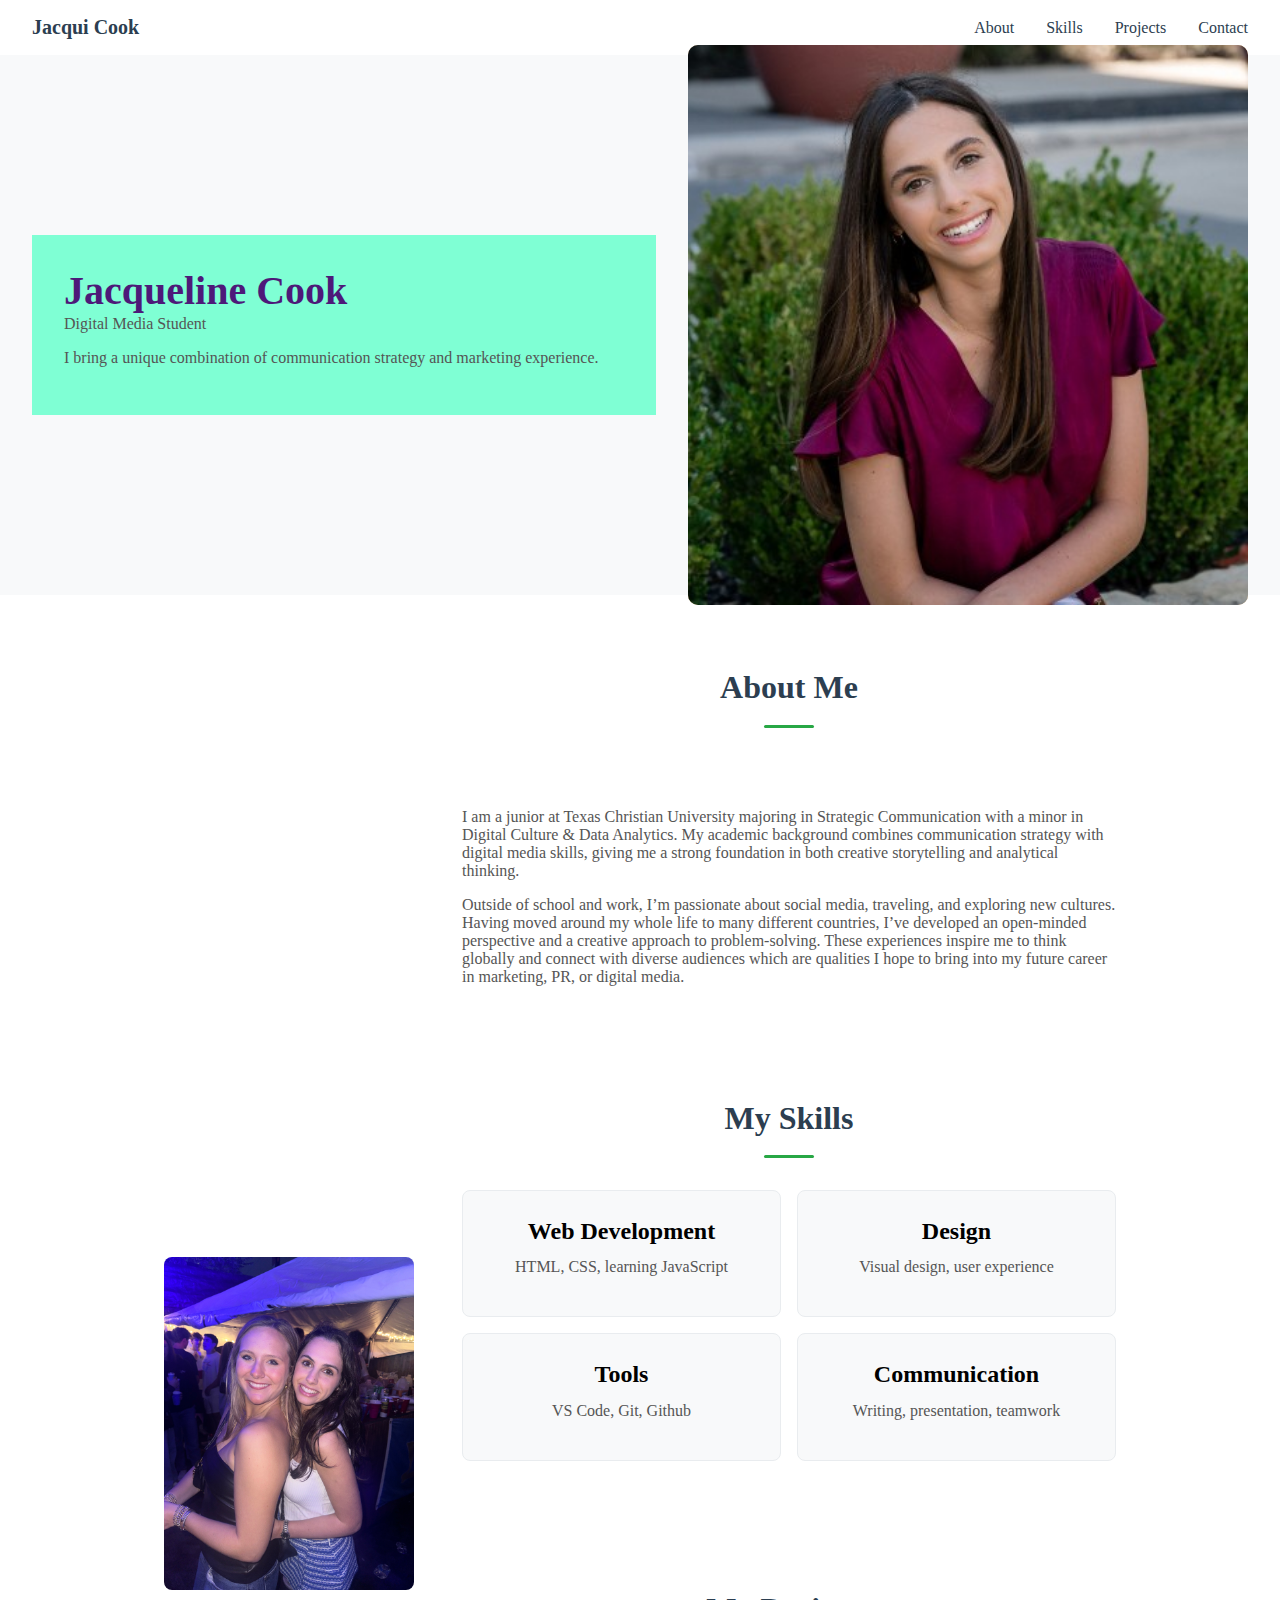
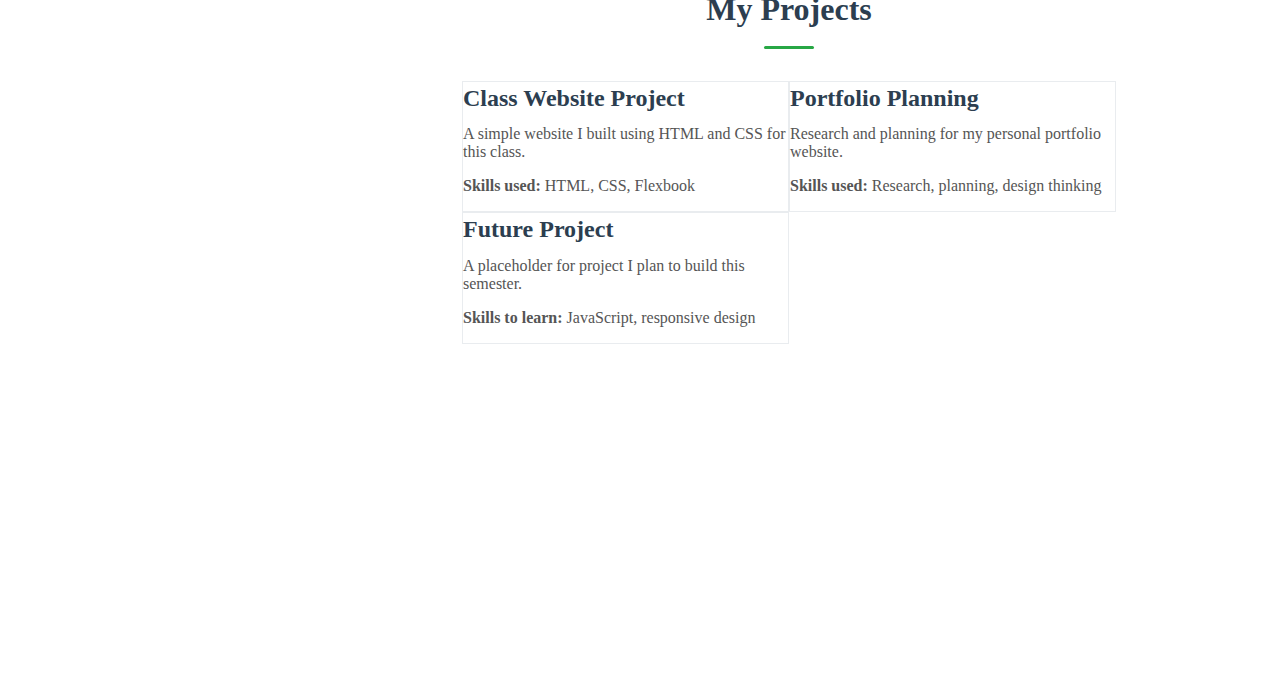
<file: sandbox_backup/practice.html>
<!DOCTYPE html>
<html lang="en">
<head>
    <meta charset="UTF-8">
    <meta name="viewport" content="width=device-width, initial-scale=1.0">
    <title>Document</title>

    <link rel="stylesheet" href="sandbox_css/practice.css">


</head>
<body>
<nav>
  <div class="nav-container">
    <a href="#" class="logo">Jacqui Cook</a>
    <div class="nav-links">
      <a href="#about">About</a>
      <a href="#skills">Skills</a>
      <a href="#projects">Projects</a>
      <a href="#contact">Contact</a>
    </div>
 </div>
</nav>
   <header>


       <div class="header_text">
          <h1>Jacqueline Cook</h1>
          <p> Digital Media Student</p>
          <p>I bring a unique combination of communication strategy and marketing experience.</p>

       </div>
      
       <div class ="header_pic">
        <img src="../images/cook_headshot1.jpg" alt = "Jacqui Cook professional headshot"/>
      <div>
     

   </header>

   <main>
   <section class="about-section" id="about">
        <div class="about-image">
            <img src="../images/IMG_8803.jpeg" alt ="My friend Hadley and I">
     </div>
     <div class="about-text">

   <h2>About Me</h2>

   <section> 
      <p>I am a junior at Texas Christian University majoring in Strategic Communication with a minor in Digital Culture & Data Analytics. My academic background combines communication strategy with digital media skills, giving me a strong foundation in both creative storytelling and analytical thinking.</p>
     <p>Outside of school and work, I’m passionate about social media, traveling, and exploring new cultures. Having moved around my whole life to many different countries, I’ve developed an open-minded perspective and a creative approach to problem-solving. These experiences inspire me to think globally and connect with diverse audiences which are qualities I hope to bring into my future career in marketing, PR, or digital media.</p>
   <div>
 <section>

   

   

<section class="skills-section" id="skills">
  <h2>My Skills</h2>
  <div class = "skills-container">
    <div class="skill-card">
        <h3>Web Development</h3>
        <p>HTML, CSS, learning JavaScript</p>
    </div>
    <div class="skill-card">
      <h3>Design</h3>
      <p>Visual design, user experience</p>
     </div>
     <div class="skill-card">
      <h3>Tools</h3>
      <p>VS Code, Git, Github</p> 
    </div>
    <div class="skill-card">
      <h3> Communication</h3>
      <p>Writing, presentation, teamwork</p>
    </div>
</section>

<section class="projects-section" id="projects">
  <h2>My Projects</h2>
  <div class="projects-container">
   <article class="project-card">
      <div class="project-content">
        <h3>Class Website Project</h3>
        <p>A simple website I built using HTML and CSS for this class.</p>
        <p><strong>Skills used:</strong> HTML, CSS, Flexbook</p>
      </div>
  </article>

  <article class="project-card">
    <div class="project-content">
      <h3>Portfolio Planning</h3>
      <p>Research and planning for my personal portfolio website.</p>
      <p><strong>Skills used:</strong> Research, planning, design thinking</p>
    </div>
  </article>

  <article class="project-card">
    <div class="project-content">
      <h3>Future Project</h3>
      <p>A placeholder for project I plan to build this semester.</p>
      <p><strong>Skills to learn:</strong> JavaScript, responsive design</p>
    </div>
 </article>
</div>
</section>








</section>
   

</main> 
</body>
</html>
</file>
<file: css/style.css>
* {

    /*The next lines override the 
    brower's margin and padding
    defalts */

    box-sizing: border-box;
    margin: 0;
    padding: 0;

    body {
        /*
 font-family: system-ui, -apple system, sans-serif;

   /* Line height 1.6 = 160% of font size - imporves readability */
        line-height: 1.6;

        /* #333 is dark gray - softer than pure black for better reading experience */
        color: #333;
    }




    nav {
        background-color: blueviolet;
        padding: 1rem 2rem;
        border-bottom: 1px solid #e9ecef;

    }


    header {
        /*
    display: flex;
    flex-direction: row;
    gap: 2rem;
    height: 70vh;
    background-color: darkgreen; */

        display: flex;
        align-items: center;
        padding: 2rem;
        gap: 2rem;
        height: 60vh;
        background-color: #f8f9fa;


    }


    .header_text {

        background-color: aquamarine;
        flex: 1;
        padding: 2rem;
    }


    .header_pic {

        flex: 1;
        /* Takes up equal space */
        background-color: burlywood;
        min-height: 300px;
        border-radius: 10px;
        /* Subtle rounded corners */
        display: flex;
        align-items: center;
        justify-content: center;
        color: cornflowerblue;
    }

    .header_pic img {
        width: 100%;
        height: 100%;
        max-width: 400 px;
        max-height: 400 px;
        object-fit: cover;
        border-radius: 10px;
    }

    main {
        max-width: 65ch;
        /* About 65 characters wide - good for reading on any screen */
        margin: 0 auto;
        /* Centers the content */
        padding: 5%;
        /* 5% padding scales with screen size */
    }

    .about-section {
        display: grid;
        grid-template-columns: 1fr;
        gap: 2rem;
        padding: 3 rem 0;
        align-items: center;
    }

    /* On larger screens, create a 2-column layout*/
    @media (min-width: 768px) {
        .about-section {
            grid-template-columns: 250px 1fr;
            gap: 3rem;
        }
    }

    .about-image {
        justify-self: center;
        width: 250px;        
        height: 300px;
        overflow: hidden;
        border-radius: 8px;
    }

    .about-image img {
        width: 100%;
        height: 100%;
        object-fit: cover;
        border-radius: 8px;
    }

    .about-text {
        font-size: 1rem;
        line-height: 1.6;
        color: #333;
    }

    /* Apply to your main container that holds all sections */
    main {
        display: grid;
        gap: 4rem;
        max-width: 1000px;
        margin: 0 auto;
        padding: 1rem;
    }

    /* Responsive container padding */
    @media (min-width: 768px) {
        main {
            padding: 1.5rem;
        }
    }

    /* Consistent section spacing */
    section {
        padding: 2rem 1rem;
        background-color: #f9f9f9;
        border-radius: 4px;
    }

    section {
        margin-bottom: 2rem;
    }

    /* Consistent spacing between paragraphs */
    p+p {
        margin-top: 1rem;
    }


    h1 {
        color: #4d1979;
        font-size: 2.5rem;
        font-weight: 700;
        margin-bottom: 1 rem;
        line-height: 1.2;
    }

    h2 {
        color: #4d1979;
        font-size: 2.5rem;
        font-weight: 700;
        margin-bottom: 1 rem;
        line-height: 1.3;
    }

    h3 {
        font-size: 1.5rem;
        font-weight: 600;
        margin-bottom: 0.6rem;
        line-height: 1.4;
    }

    p {
        font-size: 1rem;
        margin-bottom: 1rem;
        color: #555
    }

    .skills-container {
        display: grid;
        grid-template-columns: repeat(auto-fit, minmax(200px, 1fr));
        gap: 1rem;
        margin-top: 2rem;
    }

    .skill-card {
        padding: 1.5rem;
        background: #f8f9fa;
        border-radius: 8px;
        text-align: center;
        border: 1px solid #e9ecef;
    }

    .skill-hard h3 {
        color: #2c3e50;
        margin-bottom: 0.5rem;
    }

    .projects-container {
        display: grid;
        grid-template-columns: 1fr;
        gap: 2 rem;
        margin-top: 2rem;
    }

    /* On tablets and up, show 2 columns */
    @media (min-width: 768px) {
        .projects-container {
            grid-template-columns: 1fr 1fr;
        }
    }

    .project-card {
        padding: 2 rem;
        background: white;
        border: 1px solid #e9ecef;
        border-radius: 8 px;
        box-shadow: 0 2px 4 px rgba(0, 0, 0, 0.1);
        transition: transform 0.3s ease;
    }

    .project-card:hover {
        transform: translateY (-2px);
        box-shadow: 0 4px 8px rgba(0, 0, 0, 0.15);
    }

    .project-card h3 {
        color: #2c3e50;
        margin-bottom: 1 rem;
    }


    .nav-container {
        display: flex;
        justify-content: space-between;
        align-items: center;
        padding: 1rem 2rem;
        background: white;
        box-shadow: 0 2px 4px rgba(0, 0, 0, 0.1);
    }

    .logo {
        font-size: 1.25rem;
        font-weight: bold;
        text-decoration: none;
        color: #2c3e50;
    }

    .nav-links {
        display: flex;
        gap: 2rem;
    }

    .nav-links a {
        text-decoration: none;
        color: #2c3e50;
        font-weight: 500;
    }

    .nav-links a:hover {
        color: #28a745
    }

    /* Main container for all sections */
    .container {
        max-width: 1000px;
        margin: 0 auto;
        padding: 0 1rem;
    }

    /* Responsive container padding */
    @media (min-width: 768px) {
        .container {
            padding: 0 2rem;
        }
    }

    /* Consistent section spacing */
    section {
        padding: 3rem 0;
    }

    /* Section headings */
    section h2 {
        text-align: center;
        font-size: 2rem;
        margin-bottom: 2rem;
        color: #2c3e50;
    }

    /* Add some visual interest to section headings */
    section h2::after {
        content: '';
        display: block;
        width: 50px;
        height: 3px;
        background: #28a745;
        margin: 1rem auto 0;
        border-radius: 2px;
    }

    /* Mobile -first responsive adjustments */

    /* Small phones (320px and up) */
    .skills-container {
        grid-template-columns: 1fr;
    }

    /* Large phones and small tablets (480px and up) */
    @media (min-width: 480px) {
        .skills-container {
            grid-template-columns: repeat (auto-fit, minmax(200px, 1fr));
        }
    }

    /* Tablets (768px and up) */
    @media (min-width: 768px) {
        .skills-container {
            grid-template-columns: repeat(auto-fit, minmax(250px, 1fr));
        }
    }

    .projects-container {
        grid-template-columns: 1fr 1fr;
    }

    /* Desktop (1024px and up) */
    @media (min-width: 1024px) {
        .skills-container {
            grid-template-columns: repeat (4, 1fr); }
        }
     }

     /* TEMP: force nav visible */
     nav { position: relative; z-index: 100; }
     nav ul { display: flex !important; gap: 1.25rem; margin: 0; padding: 0; list-style: none; }
     nav a { color: #333 !important; text-decoration: none; font-weight: 600; }
     header, nav { overflow: visible; }
</file>
<file: projects/project1-original/css/style.css>
/* ========== Base + variables ========== */

:root {
  --pink-light: #ffe3ec;
  --pink-lighter: #ffeaf2;
  --pink-strong: #e55f90;
  --pink-pill: #f391b4;
  --text-main: #333333;
  --text-muted: #555555;
  --section-bg: #f9f9f9;
  --card-bg: #ffffff;
  --card-border: #e9ecef;
  --shadow-soft: 0 2px 4px rgba(0, 0, 0, 0.1);
  --shadow-soft-lg: 0 18px 40px rgba(227, 134, 164, 0.35);
  --max-width: 1000px;
}

/* reset-ish */
*,
*::before,
*::after {
  box-sizing: border-box;
  margin: 0;
  padding: 0;
}

body {
  font-family: system-ui, -apple-system, BlinkMacSystemFont, "Segoe UI",
    sans-serif;
  line-height: 1.6;
  color: var(--text-main);
  background-color: #fff5f7;
}

/* links */
a {
  color: var(--pink-strong);
  text-decoration: none;
}

a:hover {
  text-decoration: underline;
}

/* skip link */
.skip-link {
  position: absolute;
  left: -9999px;
  top: 0;
  background: #ffffff;
  color: #000;
  padding: 0.5rem 1rem;
  border: 2px solid #000;
  z-index: 999;
}

.skip-link:focus {
  left: 1rem;
}

/* ========== Header + nav (Stella-style) ========== */

.site-header {
  position: sticky;
  top: 0;
  z-index: 10;
  background: rgba(255, 245, 247, 0.9);
  backdrop-filter: blur(10px);
  border-bottom: 1px solid #fbd0dc;
}

.nav-container {
  max-width: 1100px;
  margin: 0 auto;
  padding: 0.85rem 2rem;
  display: flex;
  align-items: center;
  justify-content: space-between;
}

/* circular initials */
.logo-mark {
  display: inline-flex;
  align-items: center;
  justify-content: center;
  width: 40px;
  height: 40px;
  border-radius: 999px;
  background: var(--pink-pill);
  color: #ffffff;
  font-weight: 700;
  font-size: 1.1rem;
  text-decoration: none;
  letter-spacing: 0.05em;
}

/* nav links */
.main-nav {
  display: flex;
  gap: 2rem;
  font-size: 0.95rem;
}

.main-nav a {
  color: #555555;
  font-weight: 500;
  text-decoration: none;
}

.main-nav a:hover,
.main-nav a:focus-visible {
  color: var(--pink-strong);
}

/* ========== HERO ========== */

.hero {
  background: linear-gradient(90deg, var(--pink-light) 0%, var(--pink-lighter) 100%);
  padding: 72px 0;
}

.hero-inner {
  max-width: 1100px;
  margin: 0 auto;
  padding: 0 2rem;
  display: flex;
  align-items: center;
  gap: 3rem;
}

.hero-text {
  flex: 1.2;
}

.hero-name {
  font-size: clamp(2.6rem, 3.5vw, 3.2rem);
  font-weight: 700;
  color: var(--pink-strong);
  margin-bottom: 0.5rem;
}

.hero-subtitle {
  font-size: 1.2rem;
  font-weight: 500;
  color: #444444;
  margin-bottom: 0.75rem;
}

.hero-description {
  max-width: 34rem;
  font-size: 1rem;
  color: var(--text-muted);
}

.hero-photo-wrapper {
  flex: 1;
  max-width: 360px;
  border-radius: 24px;
  background: var(--pink-lighter);
  padding: 0.75rem;
  box-shadow: var(--shadow-soft-lg);
}

.hero-photo {
  display: block;
  width: 100%;
  height: auto;
  border-radius: 20px;
  object-fit: cover;
}

/* ========== Sections shared styles ========== */

.section-box {
  padding: 4rem 1rem;
}

.section-inner {
  max-width: var(--max-width);
  margin: 0 auto;
}

.section-title {
  text-align: center;
  font-size: 2rem;
  font-weight: 700;
  margin-bottom: 2rem;
  color: #2c3e50;
}

.section-title::after {
  content: "";
  display: block;
  width: 60px;
  height: 3px;
  background: var(--pink-strong);
  margin: 0.6rem auto 0;
  border-radius: 2px;
}

/* ========== About ========== */

.about-section {
  max-width: 1100px;
  margin: 0 auto;
  padding: 4rem 2rem;
  display: grid;
  grid-template-columns: 1fr;
  gap: 2rem;
  align-items: center;
}

.about-image {
  justify-self: center;
  width: 250px;
  height: 300px;
  overflow: hidden;
  border-radius: 16px;
  box-shadow: var(--shadow-soft);
}

.about-image img {
  width: 100%;
  height: 100%;
  object-fit: cover;
}

.about-text h2 {
  font-size: 2rem;
  color: #2c3e50;
  margin-bottom: 1rem;
}

.about-text p {
  margin-bottom: 1rem;
  color: var(--text-muted);
}

/* ========== Skills ========== */

.skills-container {
  display: grid;
  grid-template-columns: repeat(auto-fit, minmax(220px, 1fr));
  gap: 1.5rem;
}

.skill-card {
  padding: 1.5rem;
  background: var(--card-bg);
  border-radius: 8px;
  border: 1px solid var(--card-border);
  box-shadow: var(--shadow-soft);
}

.skill-card h3 {
  font-size: 1.25rem;
  margin-bottom: 0.5rem;
  color: #2c3e50;
}

.skill-card p {
  font-size: 0.95rem;
  color: var(--text-muted);
}

/* ========== Projects ========== */

.projects-container {
  display: grid;
  grid-template-columns: 1fr;
  gap: 1.5rem;
}

@media (min-width: 768px) {
  .projects-container {
    grid-template-columns: 1fr 1fr;
  }
}

.project-card {
  background: var(--card-bg);
  border-radius: 8px;
  border: 1px solid var(--card-border);
  box-shadow: var(--shadow-soft);
  padding: 1.75rem;
  transition: transform 0.2s ease, box-shadow 0.2s ease;
}

.project-card:hover {
  transform: translateY(-2px);
  box-shadow: 0 4px 8px rgba(0, 0, 0, 0.15);
}

.project-card h3 {
  font-size: 1.25rem;
  margin-bottom: 0.6rem;
  color: #2c3e50;
}

.project-card p {
  font-size: 0.95rem;
  color: var(--text-muted);
}

/* ========== Contact ========== */

.contact-inner {
  text-align: center;
}

.contact-inner p {
  margin-bottom: 0.7rem;
}

.contact-inner a {
  font-weight: 600;
}

/* ========== Footer ========== */

.site-footer {
  text-align: center;
  padding: 1.5rem 1rem 2rem;
  font-size: 0.9rem;
  color: #777777;
}

/* ========== Responsive tweaks ========== */

@media (max-width: 768px) {
  .nav-container {
    padding: 0.75rem 1rem;
  }

  .hero-inner {
    flex-direction: column-reverse;
    text-align: center;
  }

  .hero-photo-wrapper {
    max-width: 260px;
  }

  .about-section {
    padding: 3rem 1.5rem;
    text-align: center;
  }
}

/* ========== Experience section (timeline style) ========== */

.experience-section {
  background: #fff9fb;
}

.experience-timeline {
  border-left: 3px solid #f8c1d6;
  padding-left: 1.5rem;
  display: flex;
  flex-direction: column;
  gap: 1.75rem;
  margin-top: 1rem;
}

.experience-item {
  position: relative;
}

.experience-dot {
  position: absolute;
  left: -1.1rem;
  top: 0.8rem;
  width: 14px;
  height: 14px;
  border-radius: 50%;
  border: 3px solid var(--pink-pill);
  background: #ffffff;
}

.experience-card {
  background: #fff7fa;
  border-radius: 20px;
  padding: 1.5rem 1.75rem;
  box-shadow: var(--shadow-soft);
}

.experience-dates {
  font-size: 0.9rem;
  font-weight: 600;
  color: #c96a90;
  margin-bottom: 0.25rem;
}

.experience-role {
  font-size: 1.2rem;
  font-weight: 700;
  color: #2c3e50;
  margin-bottom: 0.2rem;
}

.experience-org {
  font-style: italic;
  font-size: 0.95rem;
  color: #555555;
  margin-bottom: 0.6rem;
}

.experience-list {
  list-style: disc;
  padding-left: 1.1rem;
  color: var(--text-muted);
  font-size: 0.95rem;
}

.experience-list li + li {
  margin-top: 0.35rem;
}

/* ========== Coursework section ========== */

.coursework-container {
  display: grid;
  grid-template-columns: 1fr;
  gap: 1.25rem;
  margin-top: 0.5rem;
}

.coursework-card {
  background: #ffffff;
  border-radius: 12px;
  border: 1px solid var(--card-border);
  box-shadow: var(--shadow-soft);
  padding: 1.5rem;
}

.coursework-card h3 {
  font-size: 1.1rem;
  margin-bottom: 0.4rem;
  color: #2c3e50;
}

.coursework-card p {
  font-size: 0.95rem;
  color: var(--text-muted);
}

@media (min-width: 768px) {
  .coursework-container {
    grid-template-columns: repeat(2, minmax(0, 1fr));
  }
}
</file>
<file: projects/project2-tracker/css/styles.css>
/* ==========================================
   FONT IMPORT
   ========================================== */
@import url('https://fonts.googleapis.com/css2?family=Poppins:wght@400;500;600;700&display=swap');


/* ==========================================
   RESET & BASE
   ========================================== */
* {
    margin: 0;
    padding: 0;
    box-sizing: border-box;
}

body {
    font-family: 'Poppins', sans-serif;
    background-color: #ffe3ef; /* soft pink */
    color: #374151;
    line-height: 1.6;
}


/* ==========================================
   HEADER
   ========================================== */
header {
    background: linear-gradient(135deg, #ff6fb5 0%, #ff98cc 100%);
    color: white;
    padding: 3rem 0;
    text-align: center;
    box-shadow: 0 4px 20px rgba(255, 111, 181, 0.35);
    border-bottom-left-radius: 20px;
    border-bottom-right-radius: 20px;
}

header h1 {
    font-size: 3rem;
    font-weight: 700;
}

.subtitle {
    font-size: 1.2rem;
    opacity: 0.95;
}


/* ==========================================
   LAYOUT
   ========================================== */
.container {
    max-width: 1150px;
    margin: 0 auto;
    padding: 2.5rem 20px 4rem;
}

section {
    background: #ffffff;
    padding: 2rem 2rem 2.5rem;
    margin-bottom: 2rem;
    border-radius: 18px;
    box-shadow: 0 12px 25px rgba(0, 0, 0, 0.08);
}

h2 {
    color: #ff6fb5;
    font-size: 2rem;
    font-weight: 700;
    margin-bottom: 1.5rem;
}


/* ==========================================
   FORM FIELDS
   ========================================== */
.form-group {
    margin-bottom: 1.5rem;
}

label {
    display: block;
    margin-bottom: 0.4rem;
    font-weight: 600;
    color: #444;
}

input[type="text"],
select,
textarea {
    width: 100%;
    padding: 0.9rem 1rem;
    border: 2px solid #ffd0e3;
    border-radius: 14px;
    background-color: #fff;
    font-size: 1rem;
    transition: all 0.25s ease;
}

input[type="text"]:focus,
select:focus,
textarea:focus {
    outline: none;
    border-color: #ff6fb5;
    box-shadow: 0 0 0 3px rgba(255, 111, 181, 0.25);
    transform: translateY(-1px);
}

textarea {
    min-height: 90px;
    resize: vertical;
}

.favorites-count {
    text-align: center;
    font-style: italic;
    font-size: 0.95rem;
    color: #777;
    margin-bottom: 1.25rem;
}


/* ==========================================
   BUTTONS
   ========================================== */
.btn {
    padding: 0.9rem 1.8rem;
    border: none;
    border-radius: 999px;
    font-weight: 600;
    cursor: pointer;
    transition: all 0.25s ease;
    font-size: 1rem;
}

/* Pink primary button */
.btn-primary {
    background-color: #ff6fb5;
    color: white;
    box-shadow: 0 10px 20px rgba(255, 111, 181, 0.35);
}

.btn-primary:hover {
    background-color: #ff559f;
    transform: translateY(-2px);
}

/* Green delete button */
.btn-danger {
    background-color: #4ade80;
    color: white;
}

.btn-danger:hover {
    background-color: #2f855a;
    transform: translateY(-2px);
}


/* ==========================================
   SEARCH BAR
   ========================================== */
.search-controls {
    display: flex;
    gap: 1rem;
    flex-wrap: wrap;
    margin-bottom: 1.5rem;
}

.search-controls input {
    flex: 2;
}

.search-controls select {
    flex: 1;
}


/* ==========================================
   FAVORITES GRID
   ========================================== */
.favorites-grid {
    display: grid;
    grid-template-columns: repeat(auto-fill, minmax(290px, 1fr));
    gap: 1.75rem;
}

.empty-message {
    grid-column: 1 / -1;
    text-align: center;
    padding: 2rem;
    color: #999;
    font-style: italic;
}


/* ==========================================
   FAVORITE CARD STYLES
   ========================================== */
.favorite-card {
    background: #fff;
    border: 2px solid #ffd0e3;
    border-radius: 16px;
    padding: 1.5rem;
    transition: all 0.25s ease;
    box-shadow: 0 10px 20px rgba(255, 111, 181, 0.18);
}

.favorite-card:hover {
    border-color: #ff6fb5;
    transform: translateY(-6px);
    box-shadow: 0 15px 28px rgba(255, 111, 181, 0.28);
}

.favorite-card h3 {
    font-size: 1.3rem;
    color: #ff6fb5;
    margin-bottom: 0.5rem;
}

.favorite-category {
    display: inline-block;
    padding: 0.3rem 0.8rem;
    background-color: #ffeff7;
    color: #ff6fb5;
    border-radius: 999px;
    font-size: 0.82rem;
    margin-bottom: 0.6rem;
}

.favorite-rating {
    color: #4ade80;
    font-size: 1.15rem;
    margin-bottom: 0.5rem;
}

.favorite-notes {
    color: #555;
    margin-bottom: 0.8rem;
}

.favorite-date {
    font-size: 0.85rem;
    color: #999;
    margin-bottom: 1rem;
}

.favorite-actions {
    display: flex;
    gap: 0.6rem;
}


/* ==========================================
   FOOTER
   ========================================== */
footer {
    background-color: #ff6fb5;
    color: white;
    text-align: center;
    padding: 1.4rem 0;
    margin-top: 2rem;
    border-top-left-radius: 20px;
    border-top-right-radius: 20px;
}

footer p {
    font-size: 0.95rem;
}


/* ==========================================
   RESPONSIVE
   ========================================== */
@media (max-width: 768px) {
    header h1 {
        font-size: 2.4rem;
    }
    h2 {
        font-size: 1.75rem;
    }
}
</file>
<file: projects/project3-dashboard/css/styles.css>
/* ===================================
   CSS CUSTOM PROPERTIES (VARIABLES)
   =================================== */

:root {
  /* Color Palette */
  --color-primary: #667eea;
  --color-secondary: #764ba2;
  --color-accent: #4299e1;

  /* Backgrounds */
  --color-bg-light: #f7fafc;
  --color-bg-white: #ffffff;

  /* Text Colors */
  --color-text-dark: #2d3748;
  --color-text-muted: #718096;

  /* UI Elements */
  --color-border: #e2e8f0;
  --color-error: #e53e3e;
  --color-error-bg: #fff5f5;
  --color-error-border: #fc8181;

  /* Shadows */
  --shadow-sm: 0 2px 8px rgba(0, 0, 0, 0.08);
  --shadow-md: 0 4px 12px rgba(0, 0, 0, 0.12);
  --shadow-lg: 0 10px 24px rgba(0, 0, 0, 0.15);

  /* Spacing */
  --space-sm: 12px;
  --space-md: 20px;
  --space-lg: 32px;

  /* Typography */
  --font-size-sm: 14px;
  --font-size-base: 16px;
  --font-size-lg: 18px;
  --font-size-xl: 20px;
  --font-size-2xl: 24px;
  --font-size-3xl: 32px;
}



* {
    margin: 0;
    padding: 0;
    box-sizing: border-box;
}

body {
    font-family: 'Segoe UI', Tahoma, Geneva, Verdana, sans-serif;
    background: var(--color-page-bg);
    padding: 20px;
}

.dashboard {
  display: grid;
  grid-template-columns: repeat(auto-fit, minmax(300px, 1fr));
  gap: var(--space-md);
  padding: var(--space-lg) var(--space-md);
  max-width: 1200px;
  margin: 0 auto;
}

@media (max-width: 768px) {
  .dashboard {
    grid-template-columns: 1fr;
    padding: var(--space-md);
  }
}


header {
    text-align: center;
    margin-bottom: 30px;
}

header h1 {
  color: var(--color-text-dark);
}

.secondary-info {
  color: var(--color-text-muted);
}

.widgets-container {
    display: grid;
    grid-template-columns: repeat(auto-fit, minmax(300px, 1fr));
    gap: 20px;
}

.widget {
  background: var(--color-bg-white);
  padding: var(--space-md);
  border-radius: 8px;
  box-shadow: var(--shadow-sm);
  min-height: 200px;
}

/* Weather widget - ONLY unique styles */
.weather-widget {
  border-left: 4px solid var(--color-accent);
}


.widget h2 {
    margin-bottom: 15px;
    color: #4a5568;
    font-size: 1.2em;
    border-bottom: 2px solid var(--color-border);
}

/* Weather Widget Styles */
.weather-current {
    text-align: center;
    margin-bottom: 20px;
}

.weather-icon {
    font-size: 64px;
    margin-bottom: 10px;
}

.weather-temp {
    font-size: 48px;
    font-weight: bold;
    color: var(--color-text-dark);
}

.secondary-info {
  color: var(--color-text-muted);
    margin: 10px 0;
}

.weather-location {
    font-size: 18px;
    color: var(--color-text-dark);
}

.secondary-info {
  color: var(--color-text-muted);
    margin: 5px 0;
}

.weather-condition {
    font-size: 16px;
    color: #4a5568;
    font-weight: 500;
}

.weather-details {
    display: flex;
    justify-content: space-around;
    padding-top: 15px;
    border-top: 1px solid var(--color-border);
    margin-top: 15px;
}

.weather-detail {
    text-align: center;
}

.weather-detail span {
    display: block;
    font-size: 14px;
    color: var(--color-text-dark);
}

.secondary-info {
  color: var(--color-text-muted);
    margin-bottom: 5px;
}

.weather-detail strong {
    font-size: 18px;
    color: var(--color-text-dark);
}

.secondary-info {
  color: var(--color-text-muted);
}

/* Error Message Styles */
.error-message {
    text-align: center;
    padding: 20px;
}

.error-icon {
    font-size: 48px;
    margin-bottom: 10px;
}

.error-message p {
    color: #e53e3e;
    font-size: 16px;
    margin: 5px 0;
}

.error-hint {
    color: #a0aec0;
    font-size: 14px !important;
}


.quote-card {
  text-align: center;
  padding: 30px 20px;
  min-height: 150px;
  display: flex;
  flex-direction: column;
  justify-content: center;
  align-items: center;
}

.quote-text {
  font-size: 20px;
  line-height: 1.6;
  color: var(--color-text-dark);
}

.secondary-info {
  color: var(--color-text-muted);
  font-style: italic;
  margin-bottom: 15px;
  max-width: 600px;
}

.quote-author {
  font-size: 16px;
  color: var(--color-text-dark);
}

.secondary-info {
  color: var(--color-text-muted);
  font-weight: 500;
}

.btn-primary {
  background: #4299e1;
  color: white;
  border: none;
  padding: 10px 20px;
  border-radius: 5px;
  font-size: 14px;
  font-weight: 600;
  cursor: pointer;
  transition: background 0.3s ease;
  width: 100%;
  margin-top: 15px;
}

.btn-primary:hover {
  background: #3182ce;
}

.btn-primary:active {
  transform: scale(0.98);
}

.quote-card {
  animation: fadeIn 0.5s ease;
}

@keyframes fadeIn {
  from {
    opacity: 0;
    transform: translateY(10px);
  }
  to {
    opacity: 1;
    transform: translateY(0);
  }
}


.task-form {
  display: flex;
  gap: 10px;
  margin-bottom: 20px;
}

.task-form input[type="text"] {
  flex: 1;
  padding: 10px;
  border: 1px solid #cbd5e0;
  border-radius: 5px;
  font-size: 14px;
}

.task-form input[type="text"]:focus {
  outline: none;
  border-color: #4299e1;
}

.task-stats {
  display: flex;
  justify-content: space-around;
  padding: 15px;
  background: #f7fafc;
  border-radius: 5px;
  margin-bottom: 15px;
  font-size: 13px;
  color: #4a5568;
}

.task-stats .stat strong {
  color: var(--color-text-dark);
}

.secondary-info {
  color: var(--color-text-muted);
}

.tasks-list {
  max-height: 300px;
  overflow-y: auto;
}

.task-item {
  display: flex;
  align-items: center;
  gap: 10px;
  padding: 12px;
  border: 1px solid var(--color-border);
  border-radius: 5px;
  margin-bottom: 8px;
  transition: background 0.2s ease;
}

.task-item:hover {
  background: #f7fafc;
}

.task-item input[type="checkbox"] {
  width: 18px;
  height: 18px;
  cursor: pointer;
}

.task-item .task-text {
  flex: 1;
  font-size: 14px;
  color: var(--color-text-dark);
}

.secondary-info {
  color: var(--color-text-muted);
}

.task-item.completed .task-text {
  text-decoration: line-through;
  color: #a0aec0;
}

.btn-delete {
  padding: 6px 12px;
  background: #fc8181;
  color: white;
  border: none;
  border-radius: 4px;
  font-size: 12px;
  cursor: pointer;
  transition: background 0.2s ease;
}

.btn-delete:hover {
  background: #f56565;
}

.no-tasks {
  text-align: center;
  padding: 40px 20px;
  color: #a0aec0;
  font-size: 14px;
}
</file>
<file: projects/project4-zed/css/styles.css>
/* =========================
   PLAYLIST PULSE THEME
   Upskilled: CSS variables, grid, transitions, responsive layout
   ========================= */

:root {
  --color-bg: #000000;
  --color-bg-elevated: #121212;
  --color-card: #181818;
  --color-accent: #1db954;
  --color-accent-soft: rgba(29, 185, 84, 0.15);
  --color-text: #ffffff;
  --color-text-muted: #b3b3b3;
  --color-border: #262626;
  --radius-lg: 18px;
  --radius-md: 10px;
  --shadow-soft: 0 18px 45px rgba(0, 0, 0, 0.7);
  --transition-fast: 0.18s ease-out;
  --max-width: 1100px;
  --font-base: "Inter", system-ui, -apple-system, BlinkMacSystemFont, sans-serif;
}

/* Basic reset */

*,
*::before,
*::after {
  box-sizing: border-box;
}

html,
body {
  margin: 0;
  padding: 0;
}

body {
  min-height: 100vh;
  font-family: var(--font-base);
  background: radial-gradient(circle at top left, #1db954 0%, #000 45%, #000 100%);
  color: var(--color-text);
}

/* Back link */

.back-link {
  display: inline-block;
  margin: 18px auto 0;
  padding-left: 16px;
  font-size: 0.9rem;
  text-decoration: none;
  color: var(--color-text-muted);
  transition: color var(--transition-fast), transform var(--transition-fast);
}

.back-link:hover,
.back-link:focus-visible {
  color: var(--color-accent);
  transform: translateX(-2px);
}

/* Header */

.app-header {
  max-width: var(--max-width);
  margin: 16px auto 10px;
  padding: 16px 18px 0;
}

.app-title-wrapper {
  display: flex;
  align-items: center;
  gap: 14px;
}

.logo-circle {
  width: 44px;
  height: 44px;
  border-radius: 50%;
  background: var(--color-accent-soft);
  display: flex;
  align-items: center;
  justify-content: center;
  font-size: 1.4rem;
}

h1 {
  font-size: clamp(1.9rem, 2.6vw, 2.3rem);
  margin: 0;
}

.subtitle {
  margin: 4px 0 0;
  font-size: 0.95rem;
  color: var(--color-text-muted);
}

/* Main layout */

.app-main {
  max-width: var(--max-width);
  margin: 0 auto 40px;
  padding: 0 18px 32px;
}

/* Card */

.card {
  background: var(--color-card);
  border-radius: var(--radius-lg);
  padding: 18px 18px 20px;
  box-shadow: var(--shadow-soft);
  border: 1px solid var(--color-border);
}

.add-section {
  margin-top: 8px;
  margin-bottom: 20px;
}

.card-header h2 {
  margin: 0;
  font-size: 1.2rem;
}

.card-subtitle {
  margin-top: 4px;
  font-size: 0.9rem;
  color: var(--color-text-muted);
}

/* Form layout */

.form-grid {
  display: grid;
  grid-template-columns: 1fr;
  gap: 12px 18px;
  margin-top: 16px;
}

.form-group {
  display: flex;
  flex-direction: column;
  gap: 4px;
}

.form-group-full {
  grid-column: 1 / -1;
}

label {
  font-size: 0.85rem;
  color: var(--color-text-muted);
}

input,
select,
textarea {
  background: #101010;
  border-radius: var(--radius-md);
  border: 1px solid var(--color-border);
  padding: 8px 10px;
  font-size: 0.95rem;
  color: var(--color-text);
  outline: none;
  transition: border-color var(--transition-fast), box-shadow var(--transition-fast), background var(--transition-fast);
}

input::placeholder,
textarea::placeholder {
  color: #777;
}

input:focus-visible,
select:focus-visible,
textarea:focus-visible {
  border-color: var(--color-accent);
  box-shadow: 0 0 0 1px var(--color-accent-soft);
}

textarea {
  resize: vertical;
  min-height: 60px;
}

/* Buttons */

.btn-primary,
.btn-secondary,
.song-delete {
  border-radius: 999px;
  padding: 8px 18px;
  border: none;
  cursor: pointer;
  font-size: 0.9rem;
  font-weight: 500;
  font-family: inherit;
  transition: transform var(--transition-fast), box-shadow var(--transition-fast), background var(--transition-fast), color var(--transition-fast), border-color var(--transition-fast);
}

.btn-primary {
  background: var(--color-accent);
  color: #000;
  box-shadow: 0 12px 28px rgba(0, 0, 0, 0.6);
}

.btn-primary:hover,
.btn-primary:focus-visible {
  transform: translateY(-1px);
  box-shadow: 0 16px 40px rgba(0, 0, 0, 0.8);
}

.btn-secondary {
  background: transparent;
  color: var(--color-text);
  border: 1px solid var(--color-border);
}

.btn-secondary:hover,
.btn-secondary:focus-visible {
  border-color: var(--color-accent);
  background: #101010;
}

.song-delete {
  background: transparent;
  color: var(--color-text-muted);
  border: 1px solid #333;
}

.song-delete:hover,
.song-delete:focus-visible {
  background: #2a0000;
  border-color: #ff4b5c;
  color: #ff9aa6;
}

/* Form footer */

.form-footer {
  margin-top: 14px;
  display: flex;
  align-items: center;
  justify-content: space-between;
  gap: 12px;
}

.required-hint {
  margin: 0;
  font-size: 0.8rem;
  color: var(--color-text-muted);
}

.form-error {
  margin-top: 6px;
  font-size: 0.85rem;
  color: #ff6b81;
  min-height: 1em;
}

/* Library layout */

.library-layout {
  display: grid;
  grid-template-columns: minmax(0, 2.3fr) minmax(0, 1.2fr);
  gap: 18px;
}

/* Filters */

.filters-card {
  min-height: 260px;
}

.filters-grid {
  margin-top: 14px;
  display: grid;
  grid-template-columns: 1fr;
  gap: 10px 16px;
  align-items: flex-end;
}

.filters-actions {
  display: flex;
  justify-content: flex-start;
}

/* Songs list */

.songs-list {
  margin-top: 14px;
  display: grid;
  gap: 10px;
}

.empty-state {
  margin: 12px 0 4px;
  font-size: 0.95rem;
  color: var(--color-text-muted);
  text-align: center;
}

/* Individual song card */

.song-card {
  display: grid;
  grid-template-columns: minmax(0, 3fr) auto;
  gap: 6px 12px;
  padding: 10px 12px;
  background: #101010;
  border-radius: 12px;
  border: 1px solid #262626;
  transition: background var(--transition-fast), transform var(--transition-fast), border-color var(--transition-fast);
}

.song-card:hover {
  background: #151515;
  transform: translateY(-1px);
  border-color: var(--color-accent-soft);
}

.song-main {
  display: flex;
  flex-direction: column;
  gap: 2px;
}

.song-title {
  font-size: 1rem;
  font-weight: 600;
}

.song-artist {
  font-size: 0.9rem;
  color: var(--color-text-muted);
}

.song-meta {
  font-size: 0.8rem;
  color: var(--color-text-muted);
}

.song-tags {
  display: flex;
  flex-wrap: wrap;
  gap: 6px;
  margin-top: 4px;
}

.tag-pill {
  border-radius: 999px;
  padding: 3px 9px;
  font-size: 0.75rem;
  background: var(--color-accent-soft);
  color: var(--color-accent);
}

.tag-outline {
  border-radius: 999px;
  padding: 3px 9px;
  font-size: 0.75rem;
  border: 1px solid #333;
  color: var(--color-text-muted);
}

.song-notes {
  margin-top: 4px;
  font-size: 0.8rem;
  color: var(--color-text-muted);
}

.song-actions {
  display: flex;
  align-items: center;
  justify-content: flex-end;
}

/* Stats card */

.stats-card {
  align-self: flex-start;
}

.stats-content {
  margin-top: 14px;
  font-size: 0.9rem;
  color: var(--color-text-muted);
}

.stat-label {
  color: var(--color-text);
  font-weight: 500;
}

.recommendation-text {
  margin-top: 10px;
  padding: 10px 12px;
  border-radius: var(--radius-md);
  background: #101010;
  border: 1px dashed var(--color-accent-soft);
  font-size: 0.85rem;
}

/* =========================
   Responsive breakpoints
   ========================= */

@media (min-width: 640px) {
  .form-grid {
    grid-template-columns: repeat(2, minmax(0, 1fr));
  }

  .form-group-full {
    grid-column: 1 / -1;
  }

  .filters-grid {
    grid-template-columns: repeat(3, minmax(0, 1fr));
  }

  .filters-actions {
    justify-content: flex-end;
  }
}

@media (max-width: 768px) {
  .library-layout {
    grid-template-columns: minmax(0, 1fr);
  }
}

@media (max-width: 520px) {
  .card {
    padding: 16px 14px 18px;
  }

  .song-card {
    grid-template-columns: minmax(0, 1fr);
  }

  .form-footer {
    flex-direction: column;
    align-items: flex-start;
  }

  .filters-grid {
    grid-template-columns: minmax(0, 1fr);
  }
}
</file>
<file: sandbox/sandbox_css/practice.css>
*{

    /*The next lines override the 
    brower's margin and padding
    defalts */

  box-sizing: border-box;
  margin: 0;
  padding: 0;
body    }
 /*
 font-family: system-ui, -apple system, sans-serif;

   /* Line height 1.6 = 160% of font size - imporves readability */
   line-height: 1.6;

   /* #333 is dark gray - softer than pure black for better reading experience */
   color: #333; 
   


nav {
    background-color: blueviolet;
    padding: 1rem 2rem;
    border-bottom: 1px solid #e9ecef;

}


header {
/*
    display: flex;
    flex-direction: row;
    gap: 2rem;
    height: 70vh;
    background-color: darkgreen; */

    display: flex;
    align-items: center;
    padding: 2rem;
    gap: 2rem;
    height: 60vh;
    background-color: #f8f9fa;


}


.header_text {
   
   background-color: aquamarine;
   flex: 1;
   padding: 2rem;
}


.header_pic {

    flex: 1;
 /* Takes up equal space */
 background-color: burlywood;
 min-height: 300px;
 border-radius: 10px;
 /* Subtle rounded corners */
 display: flex;
 align-items: center;
 justify-content: center;
 color: cornflowerblue;
}

main{
 max-width: 65ch;  /* About 65 characters wide - good for reading on any screen */
 margin: 0 auto;  /* Centers the content */
 padding: 5%;    /* 5% padding scales with screen size */
}

 section {
    margin-bottom: 2rem;
 }

 /* Consistent spacing between paragraphs */
 p + p {
    margin-top: 1rem;
 }


 h1 {
    color: #4d1979;
    font-size: 2.5rem;
    font-weight: 700;
    margin-bottom: 1 rem;
    line-height: 1.2;
    }

h2 {
    color: #4d1979;
    font-size: 2.5rem;
    font-weight: 700;
    margin-bottom: 1 rem;
    line-height: 1.3;
    }

h3 {
    color: #4a5568;
    font-size: 1.5rem;
    font-weight: 600;
    margin-bottom: 0.6rem;
    line-height:1.4;
}

p{
    font-size: 1rem;
    margin-bottom: 1rem;
    color: #555 
}
</file>
<file: sandbox_backup/sandbox_css/practice.css>
*{

    /*The next lines override the 
    brower's margin and padding
    defalts */

  box-sizing: border-box;
  margin: 0;
  padding: 0;
body    }
 /*
 font-family: system-ui, -apple system, sans-serif;

   /* Line height 1.6 = 160% of font size - imporves readability */
   line-height: 1.6;

   /* #333 is dark gray - softer than pure black for better reading experience */
   color: #333;
   


nav {
    background-color: blueviolet;
    padding: 1rem 2rem;
    border-bottom: 1px solid #e9ecef;

}


header {
/*
    display: flex;
    flex-direction: row;
    gap: 2rem;
    height: 70vh;
    background-color: darkgreen; */

    display: flex;
    align-items: center;
    padding: 2rem;
    gap: 2rem;
    height: 60vh;
    background-color: #f8f9fa;


}


.header_text {
   
   background-color: aquamarine;
   flex: 1;
   padding: 2rem;
}


.header_pic {

    flex: 1;
 /* Takes up equal space */
 background-color: burlywood;
 min-height: 300px;
 border-radius: 10px;
 /* Subtle rounded corners */
 display: flex;
 align-items: center;
 justify-content: center;
 color: cornflowerblue;
}

.header_pic img {
  width: 100%;
  height: 100%;
  max-width: 400 px;
  max-height: 400 px;
  object-fit: cover;
  border-radius: 10px;
}

main{
 max-width: 65ch;  /* About 65 characters wide - good for reading on any screen */
 margin: 0 auto;  /* Centers the content */
 padding: 5%;    /* 5% padding scales with screen size */
}

.about-section {
    display: grid;
    grid-template-columns: 1fr;
    gap: 2rem;
    padding: 3 rem 0;
    align-items: center;
}

/* On larger screens, create a 2-column layout*/
@media (min-width: 768px) {
    .about-section {
        grid-template-columns: 250px 1fr;
        gap: 3rem;
    }
}

.about-image {
 justify-self: center;
}

.about-image img {
    width: 100%;
    max-width: 250px;
    height: auto;
    border-radius: 8px;
}

.about-text {
 /* Text styling stays the same */
}

/* Apply to your main container that holds all sections */
main {
    display: grid;
    gap: 4rem;
    max-width: 1000px;
    margin: 0 auto;
    padding: 1rem;
}

/* Responsive container padding */
@media (min-width: 768px) {
    main {
        padding: 1.5rem;
    }
}

/* Consistent section spacing */
section {
    /* Individual section styling stays the same */
}

 section {
    margin-bottom: 2rem;
 }

 /* Consistent spacing between paragraphs */
 p + p {
    margin-top: 1rem;
 }


 h1 {
    color: #4d1979;
    font-size: 2.5rem;
    font-weight: 700;
    margin-bottom: 1 rem;
    line-height: 1.2;
    }

h2 {
    color: #4d1979;
    font-size: 2.5rem;
    font-weight: 700;
    margin-bottom: 1 rem;
    line-height: 1.3;
    }

h3 {
    font-size: 1.5rem;
    font-weight: 600;
    margin-bottom: 0.6rem;
    line-height:1.4;
}

p{
    font-size: 1rem;
    margin-bottom: 1rem;
    color: #555 
}

.skills-container {
 display: grid;
 grid-template-columns: repeat(auto-fit, minmax(200px,1fr));
 gap: 1rem;
 margin-top: 2rem;
}

.skill-card {
    padding: 1.5rem;
    background: #f8f9fa;
    border-radius: 8px;
    text-align: center;
    border: 1px solid #e9ecef;
}

.skill-hard h3 {
    color: #2c3e50;
    margin-bottom: 0.5rem;
}

.projects-container {
    display: grid;
    grid-template-columns: 1fr;
    gap: 2 rem;
    margin-top: 2rem;
}

/* On tablets and up, show 2 columns */
@media (min-width: 768px) {
    .projects-container {
        grid-template-columns: 1fr 1fr;
    }
}

.project-card {
    padding: 2 rem;
    background: white;
    border: 1px solid #e9ecef;
    border-radius: 8 px;
    box-shadow: 0 2px 4 px rgba(0,0,0,0.1);
    transition: transform 0.3s ease;
}

.project-card:hover {
    transform: translateY (-2px);
    box-shadow: 0 4px 8px rgba(0,0,0,0.15);
}

.project-card h3 {
    color: #2c3e50;
    margin-bottom: 1 rem;
}


.nav-container {
    display: flex;
    justify-content: space-between;
    align-items: center;
    padding: 1rem 2rem;
    background: white;
    box-shadow: 0 2px 4px rgba(0,0,0,0.1);
}

.logo {
    font-size: 1.25rem;
    font-weight: bold;
    text-decoration: none;
    color: #2c3e50;
}

.nav-links {
    display: flex;
    gap: 2rem;
}

.nav-links a {
    text-decoration: none;
    color: #2c3e50;
    font-weight: 500;
}

.nav-links a:hover {
    color: #28a745
}

/* Main container for all sections */
.container {
    max-width: 1000px;
    margin: 0 auto;
    padding: 0 1rem;
}

/* Responsive container padding */
@media (min-width: 768px) {
    .container {
      padding: 0 2rem;
    }
}

/* Consistent section spacing */
section {
    padding: 3rem 0;
}

/* Section headings */
section h2 {
    text-align: center;
    font-size: 2rem;
    margin-bottom: 2rem;
    color: #2c3e50;
}

/* Add some visual interest to section headings */
section h2::after {
    content: '';
    display: block;
    width: 50px;
    height: 3px;
    background: #28a745;
    margin: 1rem auto 0;
    border-radius: 2px;  
}

/* Mobile -first responsive adjustments */

/* Small phones (320px and up) */
.skills-container {
    grid-template-columns: 1fr;
}

/* Large phones and small tablets (480px and up) */
@media (min-width: 480px) {
    .skills-container {
        grid-template-columns: repeat (auto-fit, minmax(200px, 1fr));
    }
}

/* Tablets (768px and up) */
@media (min-width: 768px) {
    .skills-container{
        grid-template-columns: repeat(auto-fit, minmax(250px, 1fr));
    }
}

.projects-container {
    grid-template-columns: 1fr 1fr;
  }

/* Desktop (1024px and up) */
@media (min-width: 1024px) {
    .skills-container {
        grid-template-columns: repeat (4, 1fr);
    }
}
</file>
